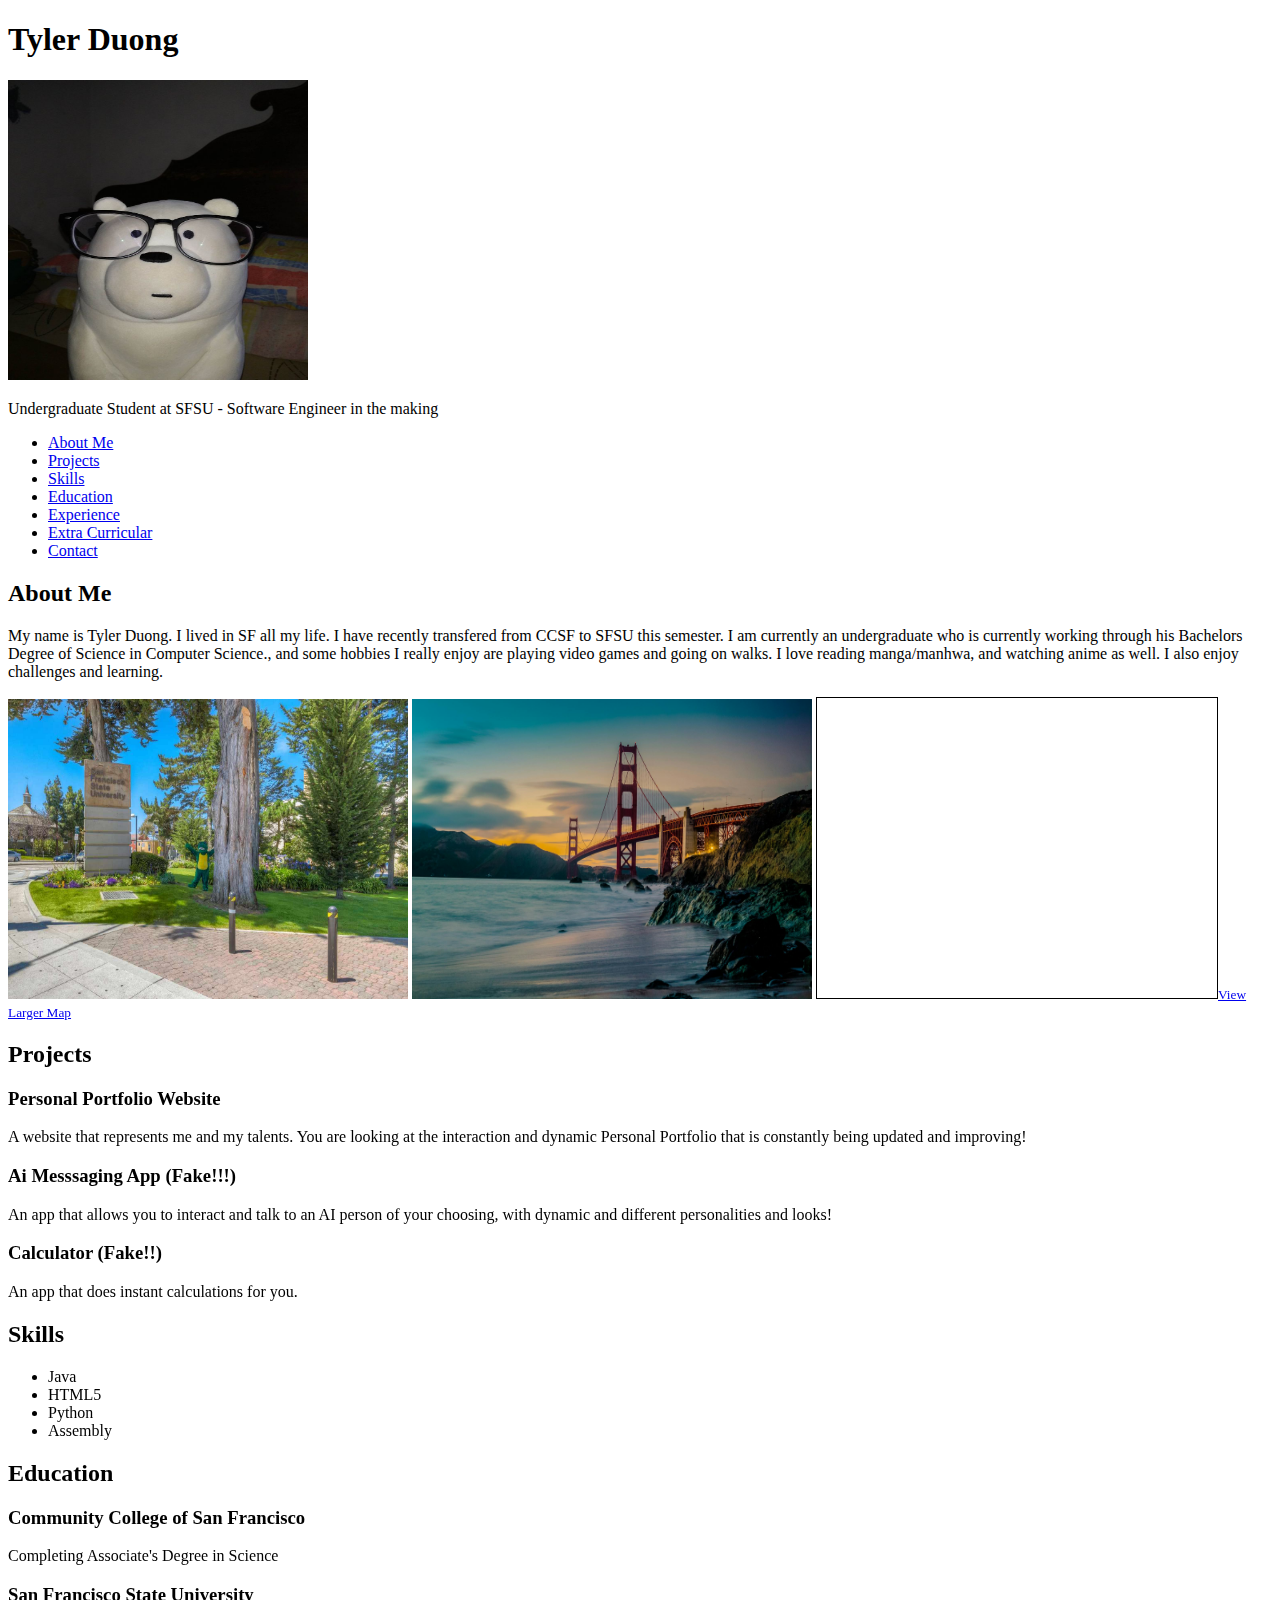
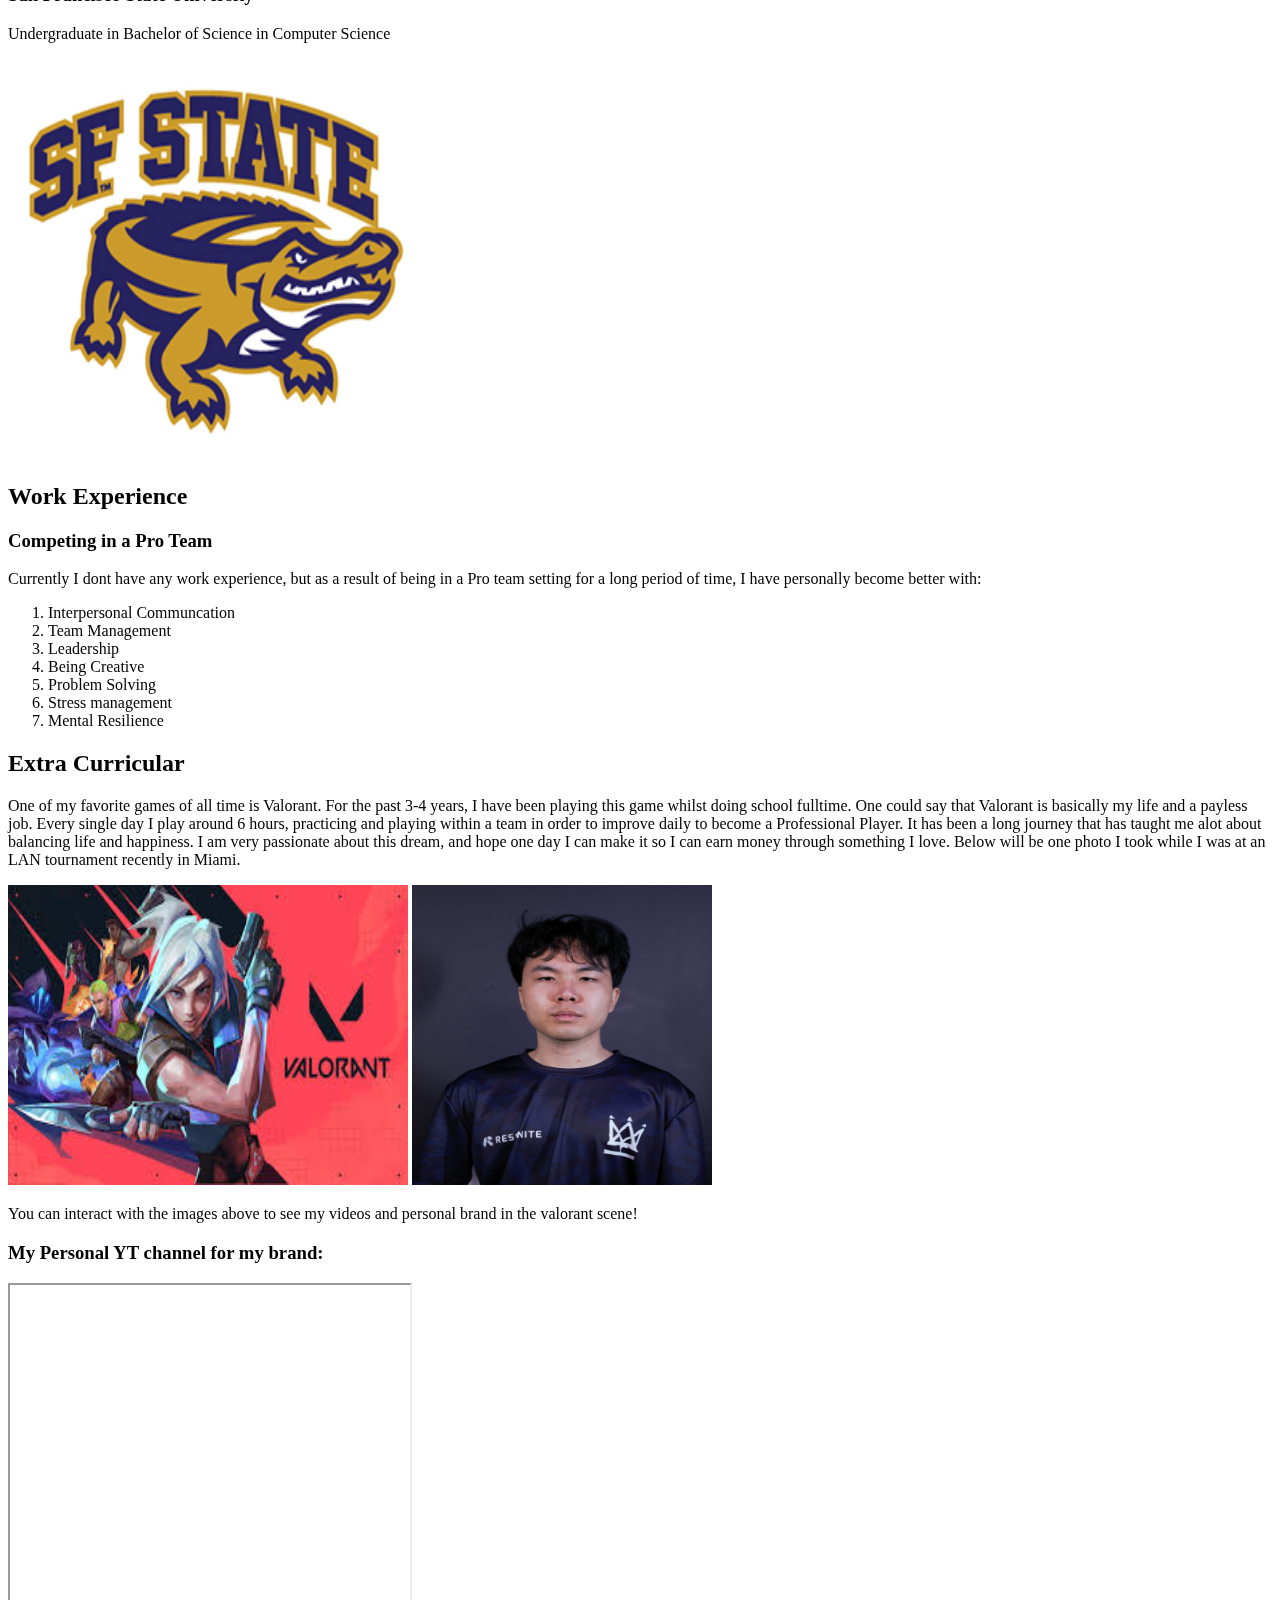
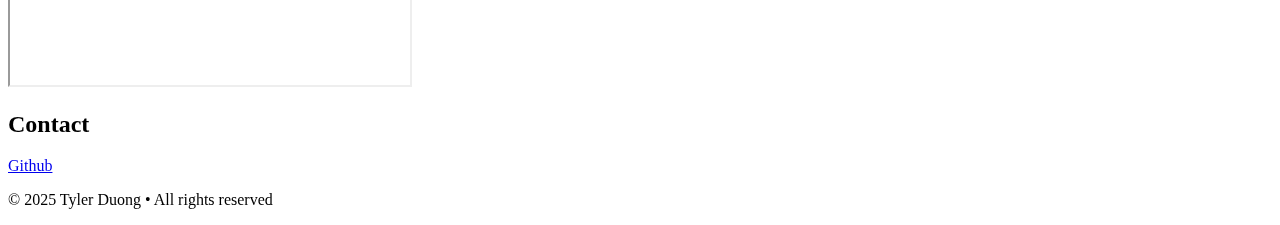
<file: assignments/assignment-2/index.html>
<!DOCTYPE html>
<html lang="en">

<head>
    <meta charset="UTF-8">
    <meta name="viewport" content="width=device-width, intial-scale=1.0">
    <title> Tyler Duong - Personal Portfolio </title>
    <link rel="icon" href="images/1a91414ea532bf2b6c4aaa91096969ce.jpg">
</head>

<body>
    <header>
        <h1>Tyler Duong</h1>
        <img src="images/d2191c1bcf8c50f2ba43e70380998c82.jpg" alt="Personal Avatar Photo"
            style="width: 300px; height: 300px;">
        <p>Undergraduate Student at SFSU - Software Engineer in the making </p>
    </header>

    <nav>
        <!-- Links to Sections of Page -->
        <ul>
            <li><a href="#About"> About Me </a></li>
            <li><a href="#Projects"> Projects </a></li>
            <li><a href="#Skills"> Skills </a></li>
            <li><a href="#Education"> Education</a></li>
            <li><a href="#Experience"> Experience</a></li>
            <li><a href="#Valorant">Extra Curricular</a></li>
            <li><a href="#Contact">Contact</a></li>
        </ul>
    </nav>

    <main>
        <section id="About">
            <h2>About Me</h2>
            <p> My name is Tyler Duong. I lived in SF all my life. I have recently transfered from CCSF to SFSU this
                semester. I am currently an undergraduate who is currently working through his Bachelors Degree of
                Science in Computer Science., and some hobbies I really enjoy are playing video games and going on
                walks. I love reading manga/manhwa, and watching anime as well. I also enjoy challenges and learning.
            </p>
            <img src="images/1280_profile.jpg" alt="Front of San Francisco State University"
                style="width: 400px;  height: 300px">
            <img src="images/pexels-zoedoingthings-1006965.jpg" alt="Golden Gate Bridge in San Francisco"
                style="width: 400px; height: 300px">
            <iframe width="400" height="300"
                src="https://www.openstreetmap.org/export/embed.html?bbox=-122.49526262283327%2C37.717164533107656%2C-122.466938495636%2C37.73169275242101&amp;layer=mapnik"
                style="border: 1px solid black"></iframe><small><a
                    href="https://www.openstreetmap.org/?#map=16/37.72443/-122.48110">View Larger Map</a></small>
        </section>
        <section id="Projects">
            <h2> Projects </h2>
            <h3> Personal Portfolio Website</h3>
            <p> A website that represents me and my talents. You are looking at the interaction and dynamic Personal
                Portfolio that is constantly being updated and improving!</p>
            <h3> Ai Messsaging App (Fake!!!) </h3>
            <p> An app that allows you to interact and talk to an AI person of your choosing, with dynamic and
                different
                personalities and looks!</p>
            <h3> Calculator (Fake!!) </h3>
            <p> An app that does instant calculations for you.</p>

        </section>
        <section id="Skills">
            <h2> Skills </h2>
            <ul>
                <li> Java </li>
                <li> HTML5 </li>
                <li> Python </li>
                <li> Assembly </li>
            </ul>
        </section>
        <section id="Education">
            <h2> Education </h2>
            <h3> Community College of San Francisco </h3>
            <p> Completing Associate's Degree in Science </p>
            <h3> San Francisco State University</h3>
            <P> Undergraduate in Bachelor of Science in Computer Science</P>
            <img src="images/gator_web.png" alt="San Francisco State University Logo"
                style="width: 400px; height: 400px;">
        </section>
        <section id="Experience">
            <h2> Work Experience </h2>
            <h3> Competing in a Pro Team</h3>
            <p> Currently I dont have any work experience, but as a result of being in a Pro team setting for a long
                period of time, I have personally become better with: </p>
            <ol>
                <li>Interpersonal Communcation</li>
                <li>Team Management </li>
                <li>Leadership </li>
                <li>Being Creative</li>
                <li>Problem Solving</li>
                <li>Stress management</li>
                <li>Mental Resilience</li>
            </ol>
        </section>
        <section id="Valorant">
            <h2>Extra Curricular</h2>
            <p> One of my favorite games of all time is Valorant. For the past 3-4 years, I have been playing this game
                whilst doing school fulltime. One could say that Valorant is basically my life and a payless job. Every
                single day I play
                around 6 hours, practicing and playing within a team in order to improve daily to become a Professional
                Player. It has been a long journey that has taught me alot about balancing life and happiness. I am very
                passionate about this dream, and hope one day I can make it so I can earn money through something I
                love. Below will be one photo I took while I was at an LAN tournament recently in Miami.</p>
            <a href="https://www.youtube.com/@zekeival" target="_blank"><img src="images/valorantlogo.jpg"
                    alt="Valorant logo" style="width: 400px; height: 300px"></a>

            <a href="https://linktr.ee/zekeival" target="_blank"><img src="images/Zekei_Headshot.png"
                    alt="Personal Headshot" style="width: 300px; height: 300px"></a>
            <p> You can interact with the images above to see my videos and personal brand in the valorant scene! </p>
            <h3> My Personal YT channel for my brand: </h3>
            <iframe width="400" height="400" src="https://www.youtube.com/@zekeival"></iframe>
        </section>
    </main>

    <footer id="Contact">
        <!--LINKS FOR PERSONALS-->
        <h2> Contact </h2>
        <a href="https://github.com/tduong64" target="_blank"> Github </a>
        <p>&copy; 2025 Tyler Duong &bull; All rights reserved</p>
    </footer>

</body>

</html>
</file>
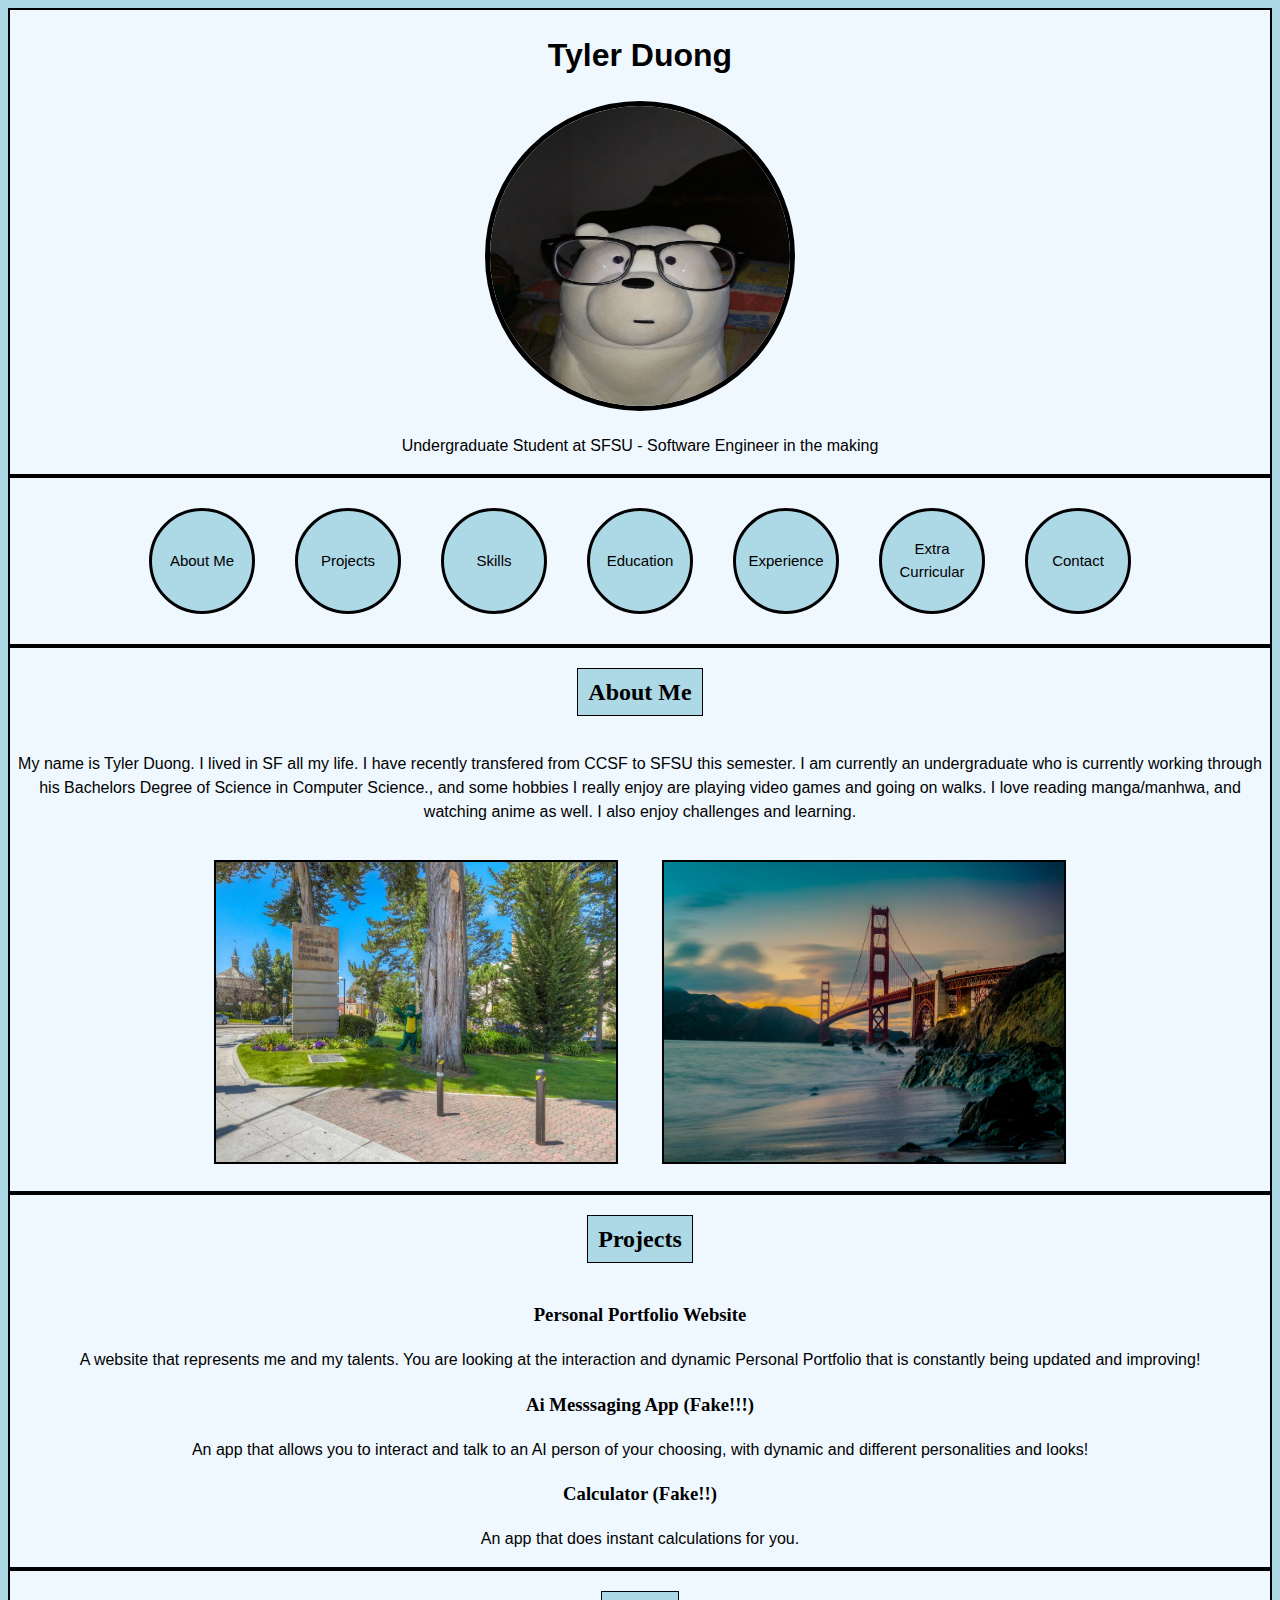
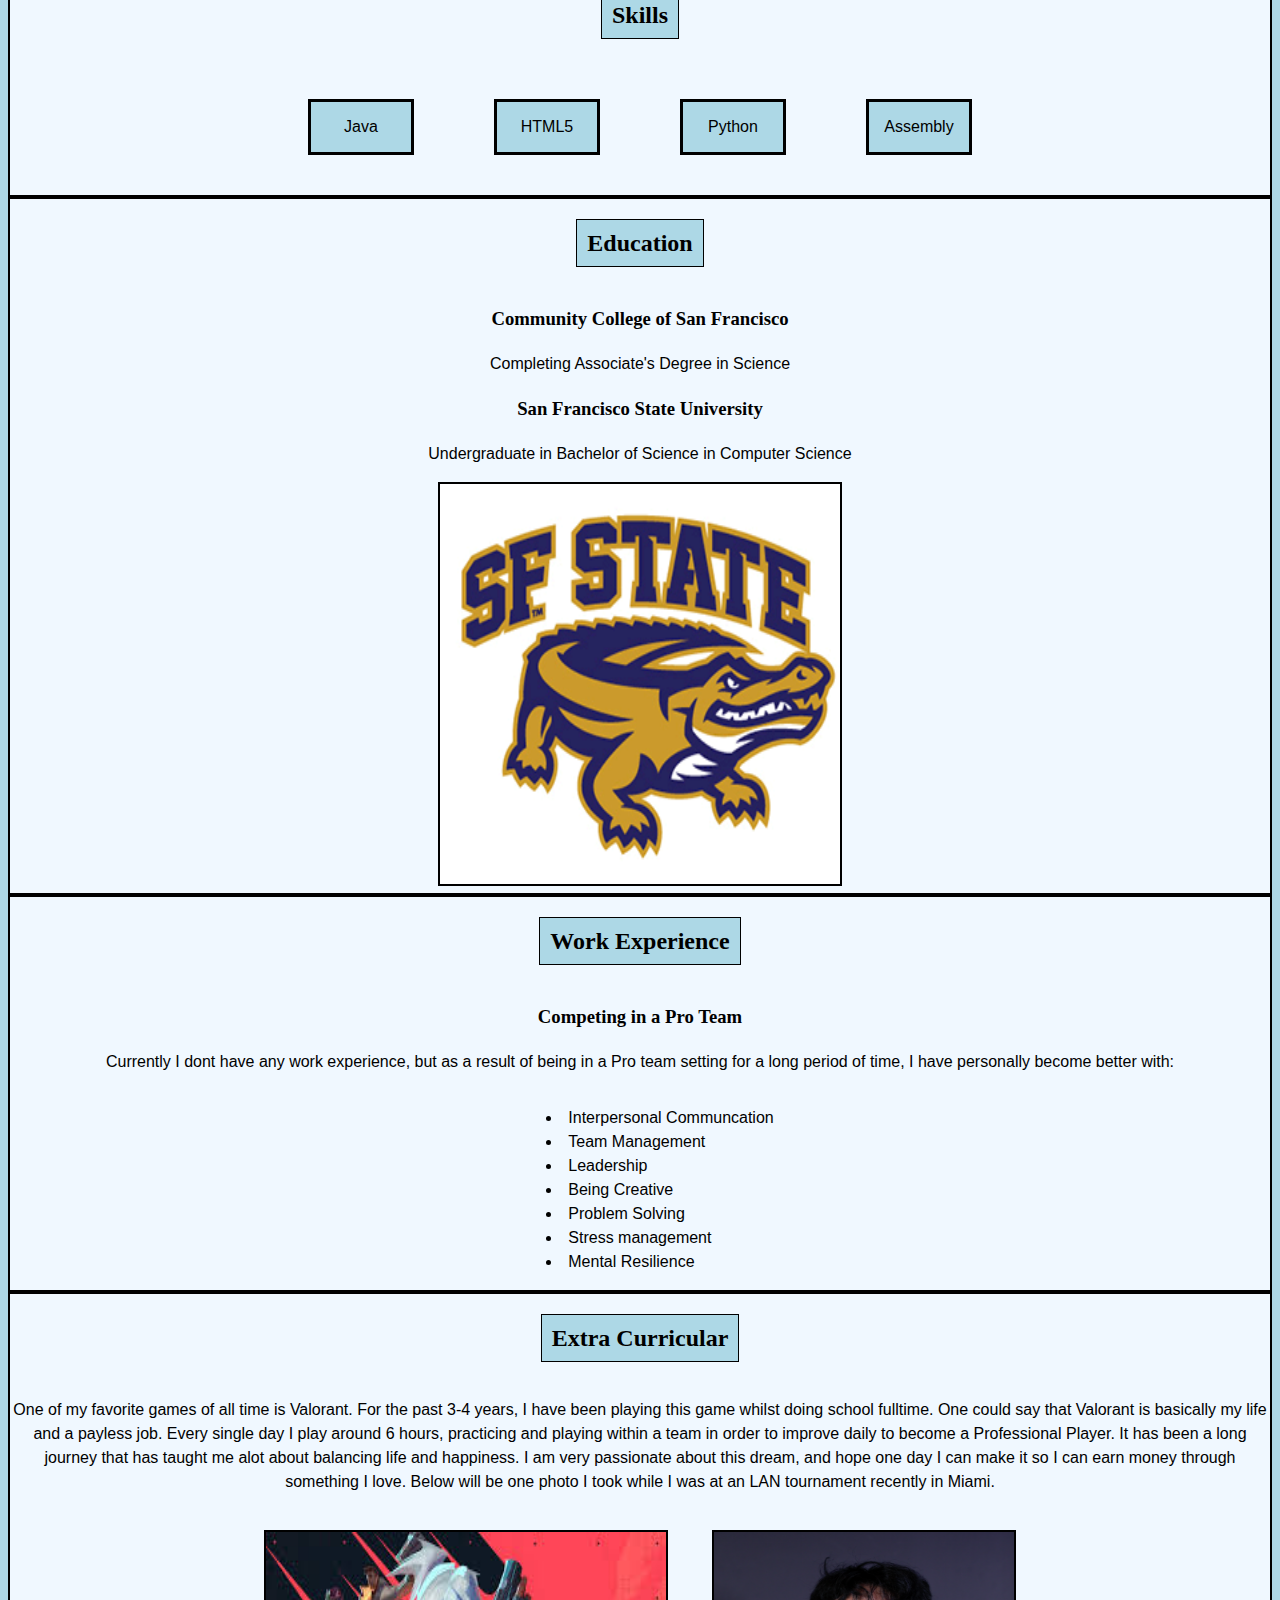
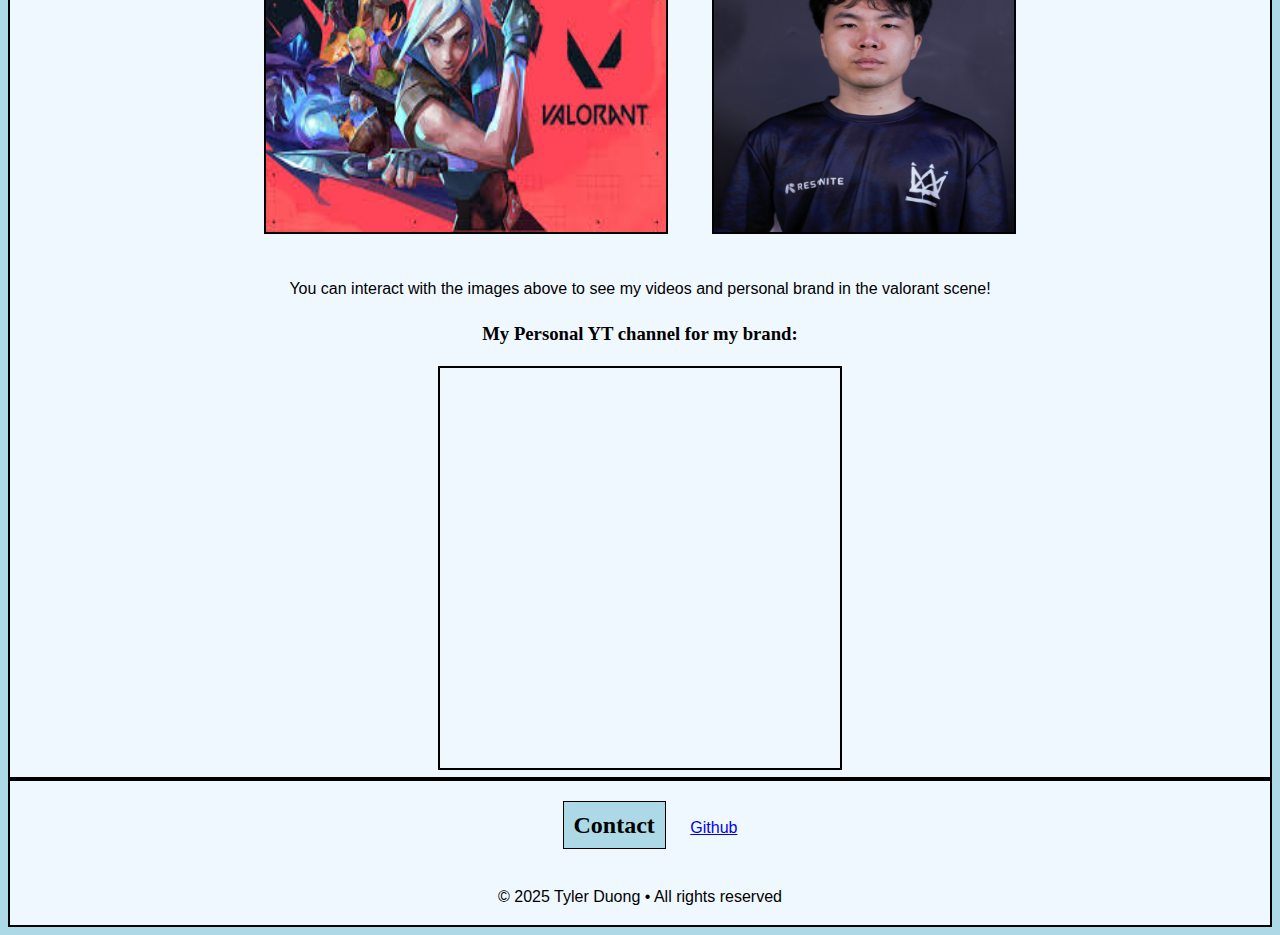
<file: assignments/assignment-3/index.html>
<!DOCTYPE html>
<html lang="en">

<head>
    <meta charset="UTF-8">
    <meta name="viewport" content="width=device-width, intial-scale=1.0">
    <title> Tyler Duong - Personal Portfolio </title>
    <link rel="icon" href="images/1a91414ea532bf2b6c4aaa91096969ce.jpg">
    <link rel="stylesheet" href="styles/styles.css">
</head>

<body>

    <header id="header">
        <h1>Tyler Duong</h1>
        <img id="profile" src="images/d2191c1bcf8c50f2ba43e70380998c82.jpg" alt="Personal Avatar Photo"
            style="width: 300px; height: 300px;">
        <p>Undergraduate Student at SFSU - Software Engineer in the making </p>
    </header>

    <nav id="nav-links">
        <!-- Links to Sections of Page -->
        <ul id="links">
            <li><a href="#About"> About Me </a></li>
            <li><a href="#Projects"> Projects </a></li>
            <li><a href="#Skills"> Skills </a></li>
            <li><a href="#Education"> Education</a></li>
            <li><a href="#Experience"> Experience</a></li>
            <li><a href="#Valorant">Extra Curricular</a></li>
            <li><a href="#Contact">Contact</a></li>
        </ul>
    </nav>

    <main>
        <section id="About" class="section-bg">
            <h2>About Me</h2>
            <p> My name is Tyler Duong. I lived in SF all my life. I have recently transfered from CCSF to SFSU this
                semester. I am currently an undergraduate who is currently working through his Bachelors Degree of
                Science in Computer Science., and some hobbies I really enjoy are playing video games and going on
                walks. I love reading manga/manhwa, and watching anime as well. I also enjoy challenges and learning.
            </p>
            <img class="land" src="images/1280_profile.jpg" alt="Front of San Francisco State University"
                style="width: 400px;  height: 300px">
            <img class="land" src="images/pexels-zoedoingthings-1006965.jpg" alt="Golden Gate Bridge in San Francisco"
                style="width: 400px; height: 300px">

        </section>
        <section id="Projects" class="section-bg">
            <h2> Projects </h2>
            <h3> Personal Portfolio Website</h3>
            <p> A website that represents me and my talents. You are looking at the interaction and dynamic Personal
                Portfolio that is constantly being updated and improving!</p>
            <h3> Ai Messsaging App (Fake!!!) </h3>
            <p> An app that allows you to interact and talk to an AI person of your choosing, with dynamic and
                different
                personalities and looks!</p>
            <h3> Calculator (Fake!!) </h3>
            <p> An app that does instant calculations for you.</p>

        </section>
        <section id="Skills" class="section-bg">
            <h2> Skills </h2>
            <ul id = "langs">
                <li> Java </li>
                <li> HTML5 </li>
                <li> Python </li>
                <li> Assembly </li>
            </ul>
        </section>
        <section id="Education" class="section-bg">
            <h2> Education </h2>
            <h3> Community College of San Francisco </h3>
            <p> Completing Associate's Degree in Science </p>
            <h3> San Francisco State University</h3>
            <P> Undergraduate in Bachelor of Science in Computer Science</P>
            <img id="schoolLogo" src="images/gator_web.png" alt="San Francisco State University Logo"
                style="width: 400px; height: 400px;">
        </section>
        <section id="Experience" class="section-bg">
            <h2> Work Experience </h2>
            <h3> Competing in a Pro Team</h3>
            <p> Currently I dont have any work experience, but as a result of being in a Pro team setting for a long
                period of time, I have personally become better with: </p>
            <ul id="NewSkills">
                <li>Interpersonal Communcation</li>
                <li>Team Management </li>
                <li>Leadership </li>
                <li>Being Creative</li>
                <li>Problem Solving</li>
                <li>Stress management</li>
                <li>Mental Resilience</li>
            </ul>
        </section>
        <section id="Valorant" class="section-bg">
            <h2>Extra Curricular</h2>
            <p> One of my favorite games of all time is Valorant. For the past 3-4 years, I have been playing this game
                whilst doing school fulltime. One could say that Valorant is basically my life and a payless job. Every
                single day I play
                around 6 hours, practicing and playing within a team in order to improve daily to become a Professional
                Player. It has been a long journey that has taught me alot about balancing life and happiness. I am very
                passionate about this dream, and hope one day I can make it so I can earn money through something I
                love. Below will be one photo I took while I was at an LAN tournament recently in Miami.</p>
            <a href="https://www.youtube.com/@zekeival" target="_blank"><img class="Brand" src="images/valorantlogo.jpg"
                    alt="Valorant logo" style="width: 400px; height: 300px"></a>

            <a href="https://linktr.ee/zekeival" target="_blank"><img class="Brand" src="images/Zekei_Headshot.png"
                    alt="Personal Headshot" style="width: 300px; height: 300px"></a>
            <p> You can interact with the images above to see my videos and personal brand in the valorant scene! </p>
            <h3> My Personal YT channel for my brand: </h3>
            <iframe width="400" height="400" src="https://www.youtube.com/@zekeival"></iframe>
        </section>
        
    </main>

    <footer id="Contact" class="section-bg">
        <!--LINKS FOR PERSONALS-->
        <h2> Contact </h2>
        <a href="https://github.com/tduong64" target="_blank"> Github </a>
        <p>&copy; 2025 Tyler Duong &bull; All rights reserved</p>
    </footer>
    
</body>

</html>
</file>
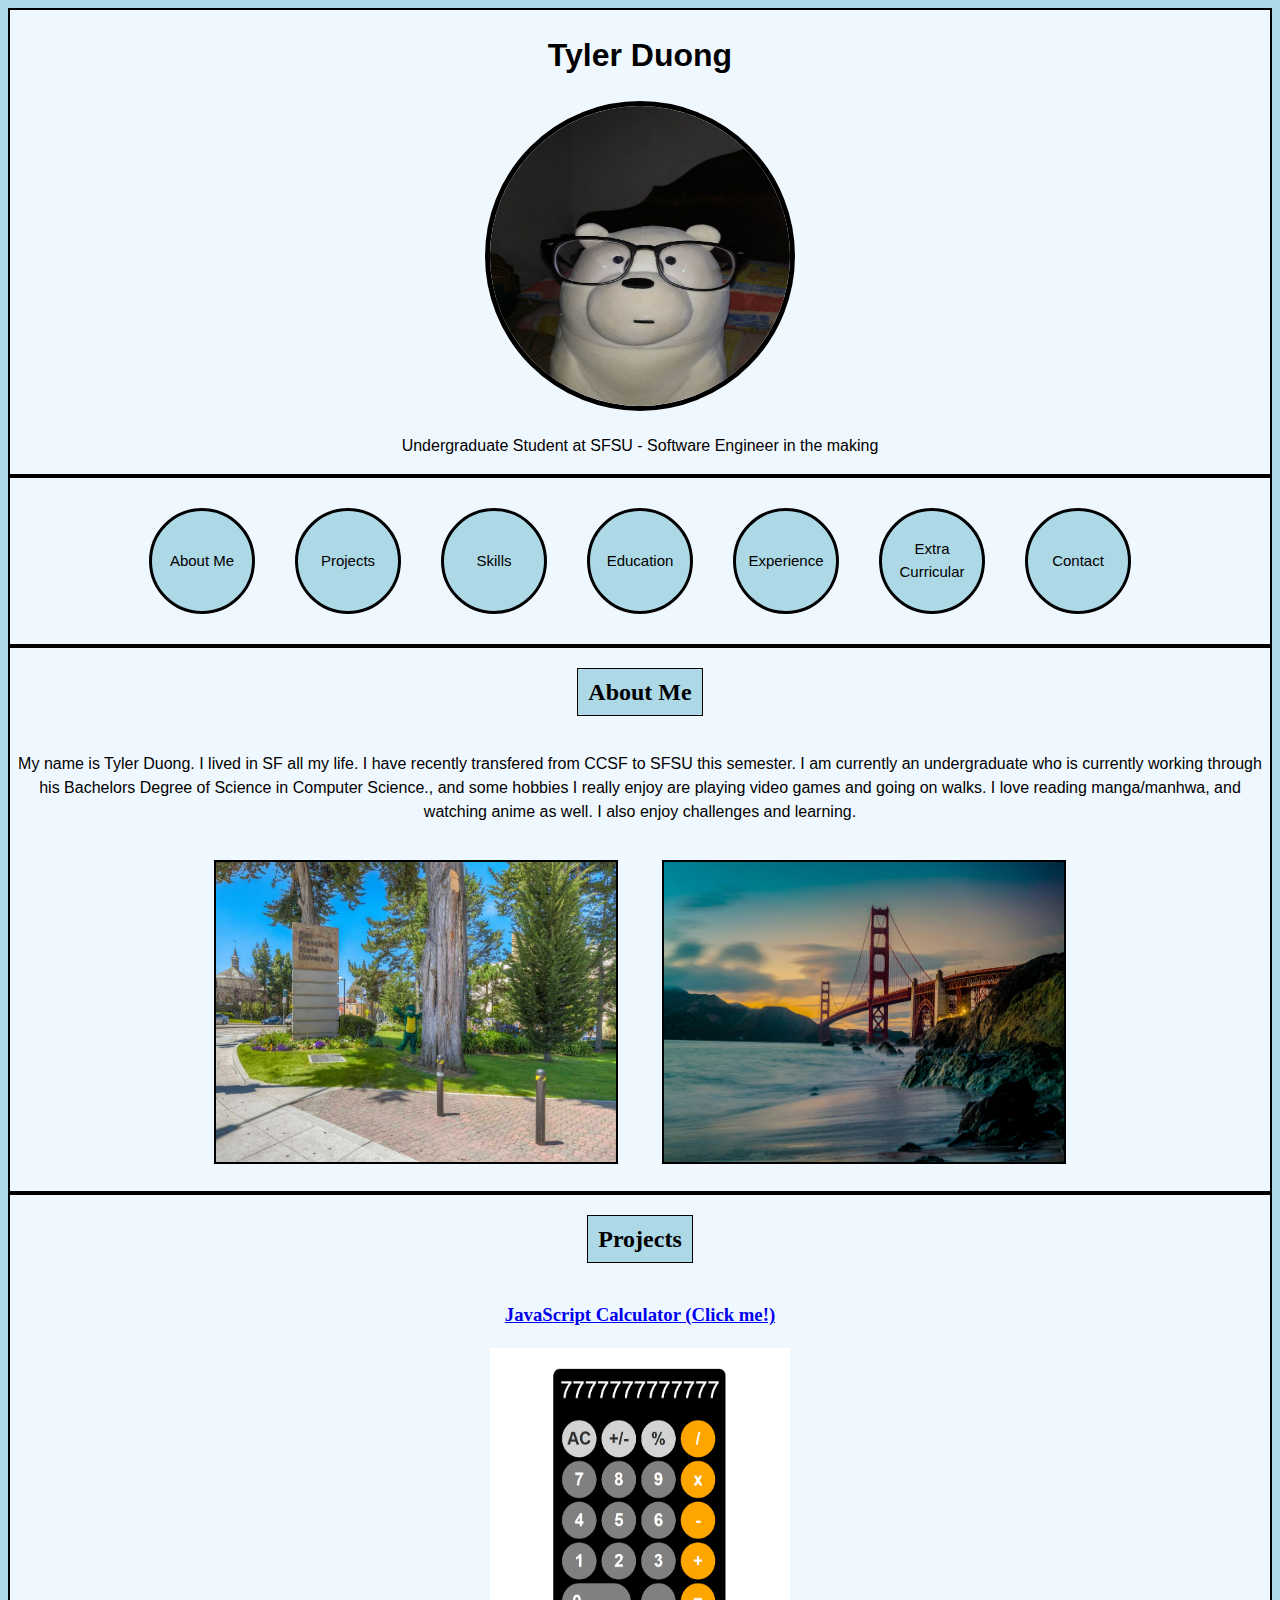
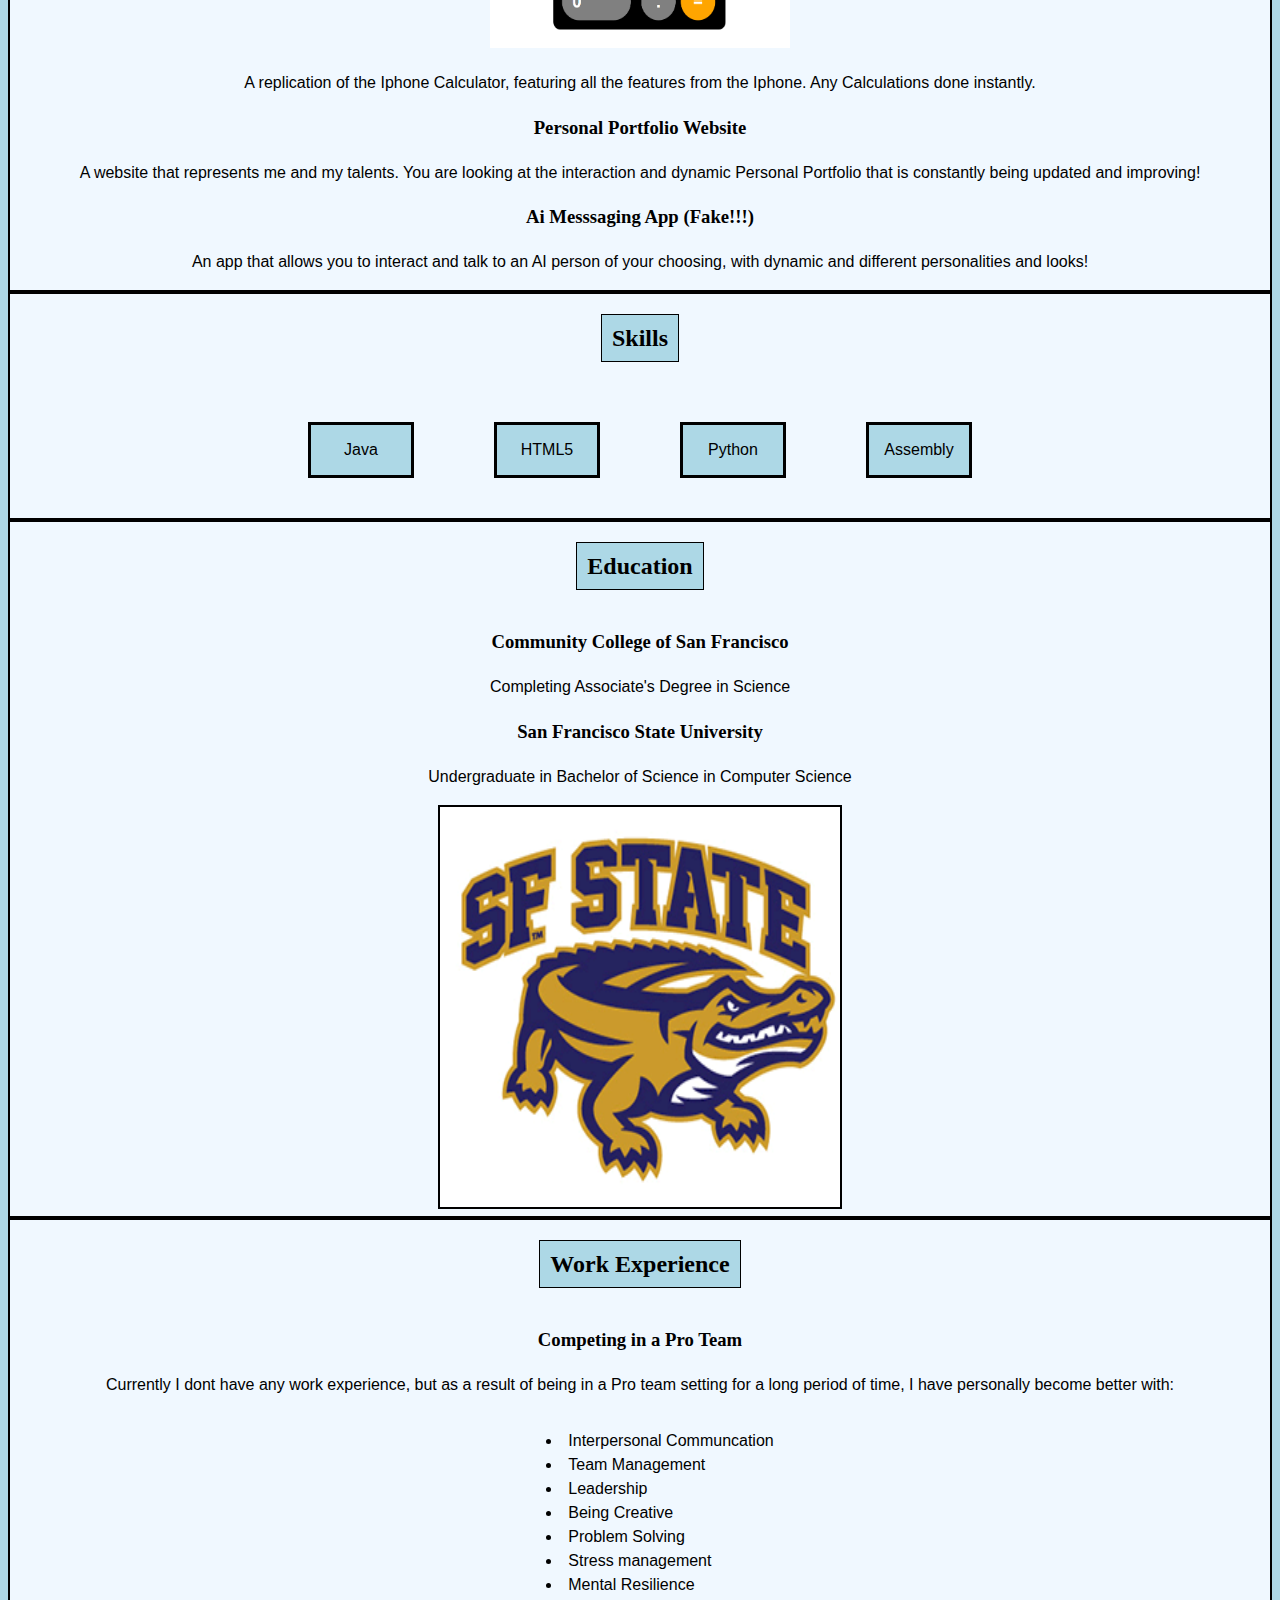
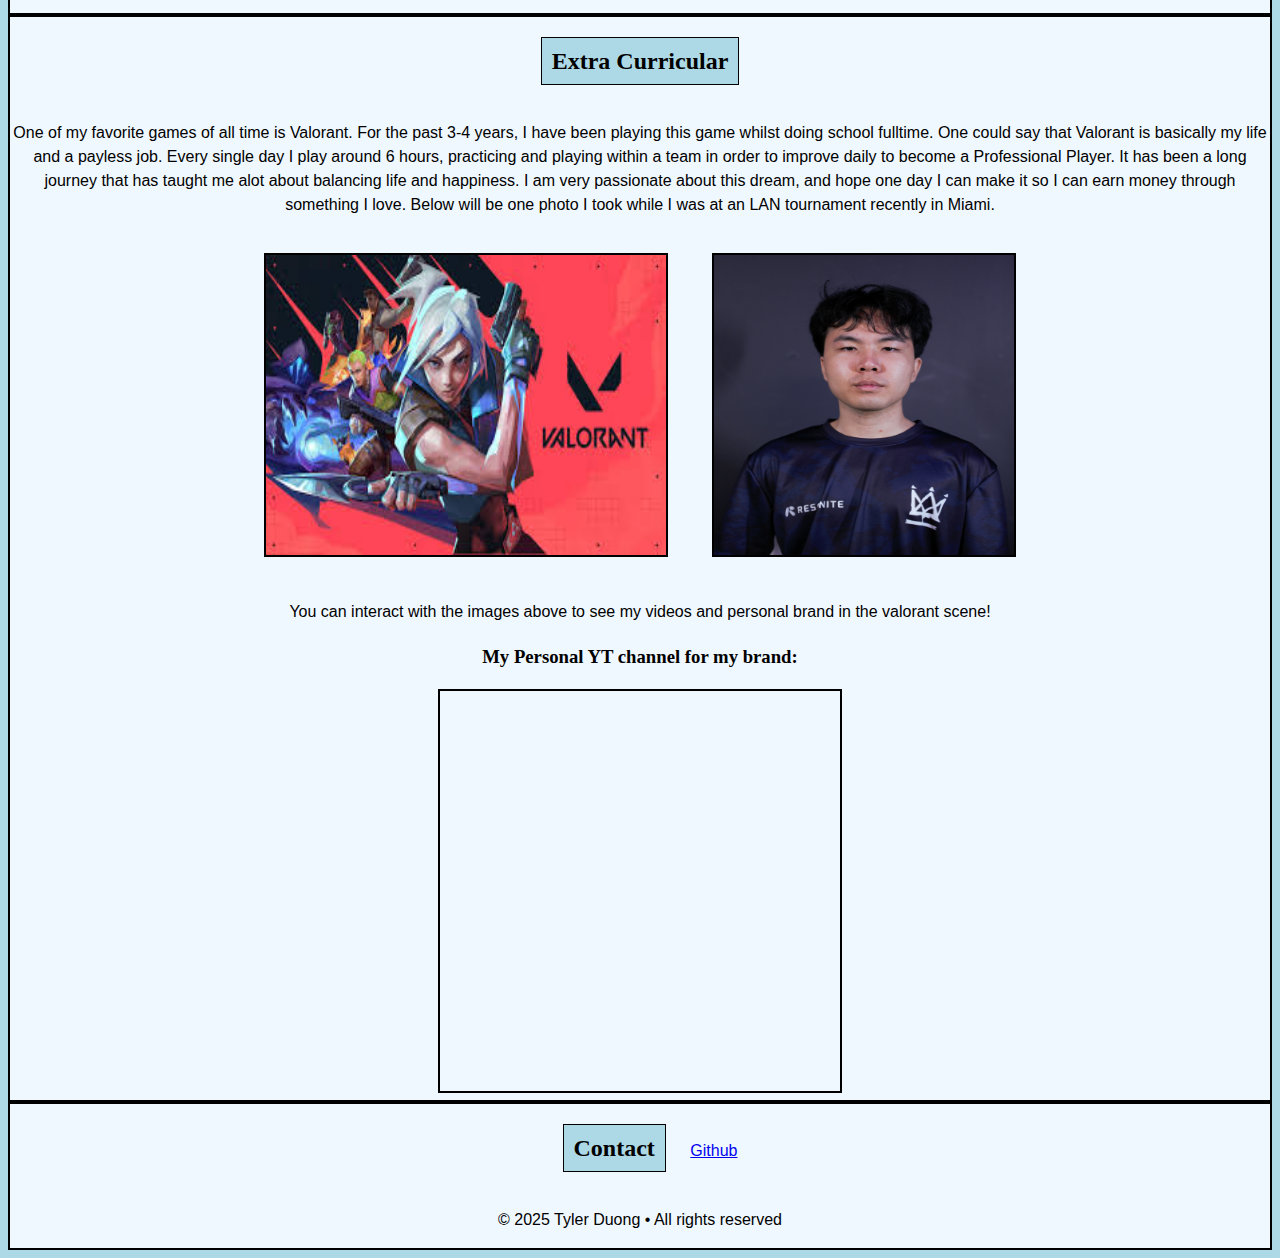
<file: assignments/assignment-4/index.html>
<!DOCTYPE html>
<html lang="en">

<head>
    <meta charset="UTF-8">
    <meta name="viewport" content="width=device-width, intial-scale=1.0">
    <title> Tyler Duong - Personal Portfolio </title>
    <link rel="icon" href="images/1a91414ea532bf2b6c4aaa91096969ce.jpg">
    <link rel="stylesheet" href="styles/styles.css">
</head>

<body>

    <header id="header">
        <h1>Tyler Duong</h1>
        <img id="profile" src="images/d2191c1bcf8c50f2ba43e70380998c82.jpg" alt="Personal Avatar Photo"
            style="width: 300px; height: 300px;">
        <p>Undergraduate Student at SFSU - Software Engineer in the making </p>
    </header>

    <nav id="nav-links">
        <!-- Links to Sections of Page -->
        <ul id="links">
            <li><a href="#About"> About Me </a></li>
            <li><a href="#Projects"> Projects </a></li>
            <li><a href="#Skills"> Skills </a></li>
            <li><a href="#Education"> Education</a></li>
            <li><a href="#Experience"> Experience</a></li>
            <li><a href="#Valorant">Extra Curricular</a></li>
            <li><a href="#Contact">Contact</a></li>
        </ul>
    </nav>

    <main>
        <section id="About" class="section-bg">
            <h2>About Me</h2>
            <p> My name is Tyler Duong. I lived in SF all my life. I have recently transfered from CCSF to SFSU this
                semester. I am currently an undergraduate who is currently working through his Bachelors Degree of
                Science in Computer Science., and some hobbies I really enjoy are playing video games and going on
                walks. I love reading manga/manhwa, and watching anime as well. I also enjoy challenges and learning.
            </p>
            <img class="land" src="images/1280_profile.jpg" alt="Front of San Francisco State University"
                style="width: 400px;  height: 300px">
            <img class="land" src="images/pexels-zoedoingthings-1006965.jpg" alt="Golden Gate Bridge in San Francisco"
                style="width: 400px; height: 300px">

        </section>
        <section id="Projects" class="section-bg">
            <h2> Projects </h2>
            <h3> <a href=https://tduong64.github.io/CSC317/assignments/assignment-4/calculator.html>JavaScript Calculator (Click me!)</a> </h3>
            <img class="preview" src="images/CD97FDAC-3D19-45D1-B73F-FC86AC26C6F2.png" alt="Calculator Preview"
                style="width: 300px; height: 300px">
            <p> A replication of the Iphone Calculator, featuring all the features from the Iphone. Any Calculations done instantly.</p>
            <h3> Personal Portfolio Website</h3>
            <p> A website that represents me and my talents. You are looking at the interaction and dynamic Personal
                Portfolio that is constantly being updated and improving!</p>
            <h3> Ai Messsaging App (Fake!!!) </h3>
            <p> An app that allows you to interact and talk to an AI person of your choosing, with dynamic and
                different
                personalities and looks!</p>


        </section>
        <section id="Skills" class="section-bg">
            <h2> Skills </h2>
            <ul id="langs">
                <li> Java </li>
                <li> HTML5 </li>
                <li> Python </li>
                <li> Assembly </li>
            </ul>
        </section>
        <section id="Education" class="section-bg">
            <h2> Education </h2>
            <h3> Community College of San Francisco </h3>
            <p> Completing Associate's Degree in Science </p>
            <h3> San Francisco State University</h3>
            <P> Undergraduate in Bachelor of Science in Computer Science</P>
            <img id="schoolLogo" src="images/gator_web.png" alt="San Francisco State University Logo"
                style="width: 400px; height: 400px;">
        </section>
        <section id="Experience" class="section-bg">
            <h2> Work Experience </h2>
            <h3> Competing in a Pro Team</h3>
            <p> Currently I dont have any work experience, but as a result of being in a Pro team setting for a long
                period of time, I have personally become better with: </p>
            <ul id="NewSkills">
                <li>Interpersonal Communcation</li>
                <li>Team Management </li>
                <li>Leadership </li>
                <li>Being Creative</li>
                <li>Problem Solving</li>
                <li>Stress management</li>
                <li>Mental Resilience</li>
            </ul>
        </section>
        <section id="Valorant" class="section-bg">
            <h2>Extra Curricular</h2>
            <p> One of my favorite games of all time is Valorant. For the past 3-4 years, I have been playing this game
                whilst doing school fulltime. One could say that Valorant is basically my life and a payless job. Every
                single day I play
                around 6 hours, practicing and playing within a team in order to improve daily to become a Professional
                Player. It has been a long journey that has taught me alot about balancing life and happiness. I am very
                passionate about this dream, and hope one day I can make it so I can earn money through something I
                love. Below will be one photo I took while I was at an LAN tournament recently in Miami.</p>
            <a href="https://www.youtube.com/@zekeival" target="_blank"><img class="Brand" src="images/valorantlogo.jpg"
                    alt="Valorant logo" style="width: 400px; height: 300px"></a>

            <a href="https://linktr.ee/zekeival" target="_blank"><img class="Brand" src="images/Zekei_Headshot.png"
                    alt="Personal Headshot" style="width: 300px; height: 300px"></a>
            <p> You can interact with the images above to see my videos and personal brand in the valorant scene! </p>
            <h3> My Personal YT channel for my brand: </h3>
            <iframe width="400" height="400" src="https://www.youtube.com/@zekeival"></iframe>
        </section>

    </main>

    <footer id="Contact" class="section-bg">
        <!--LINKS FOR PERSONALS-->
        <h2> Contact </h2>
        <a href="https://github.com/tduong64" target="_blank"> Github </a>
        <p>&copy; 2025 Tyler Duong &bull; All rights reserved</p>
    </footer>

</body>

</html>
</file>
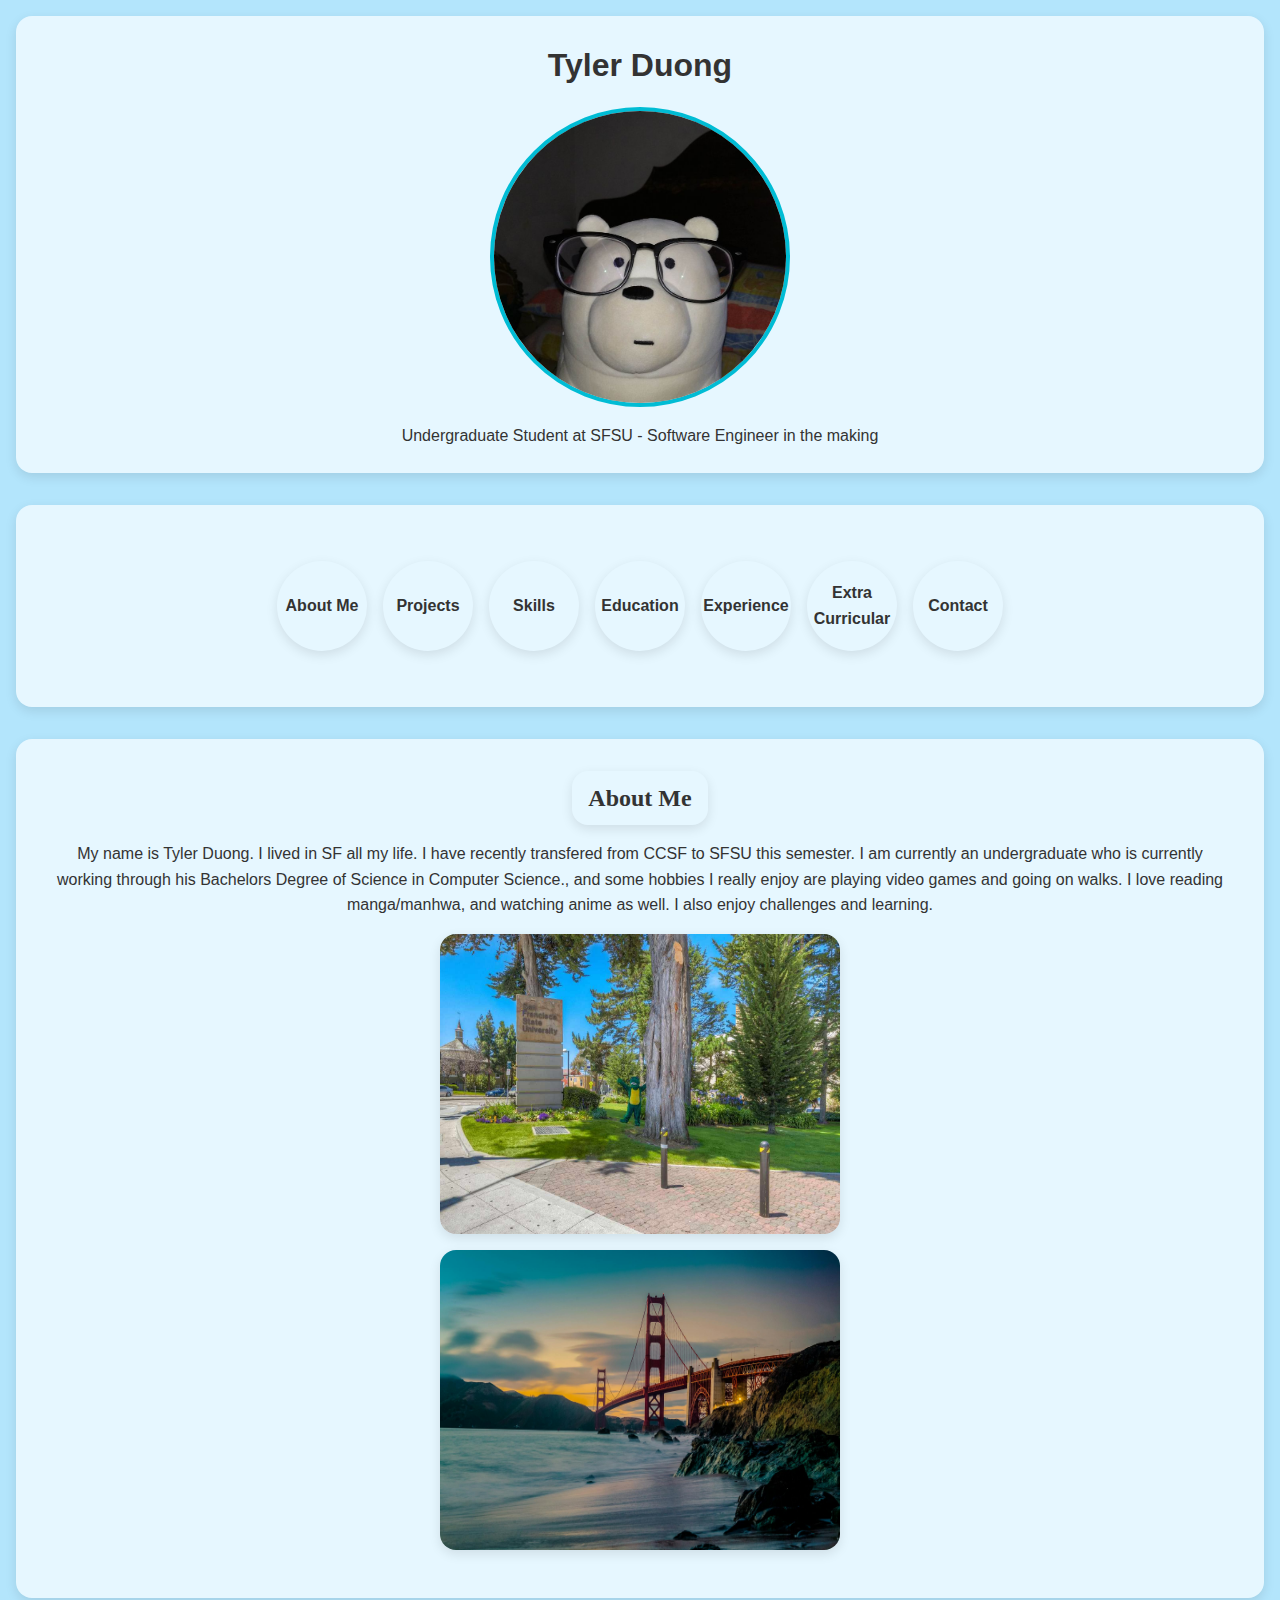
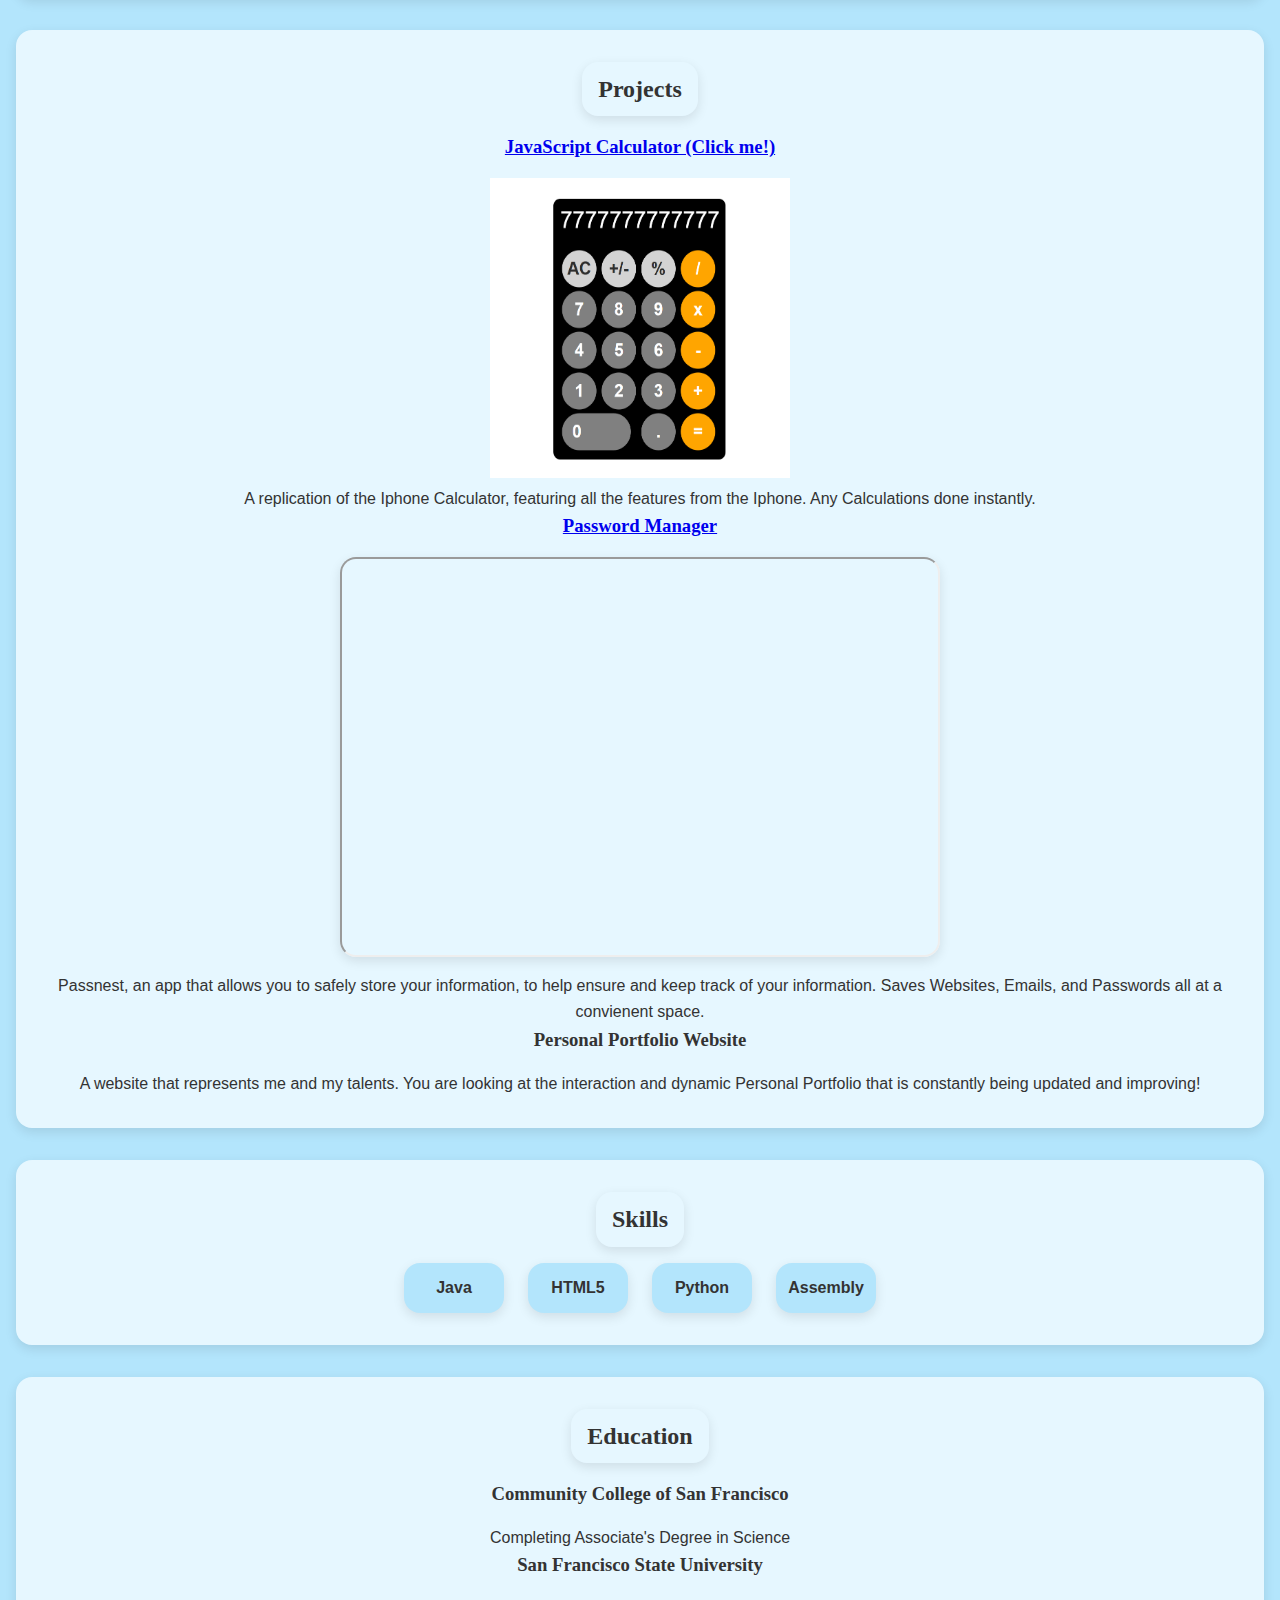
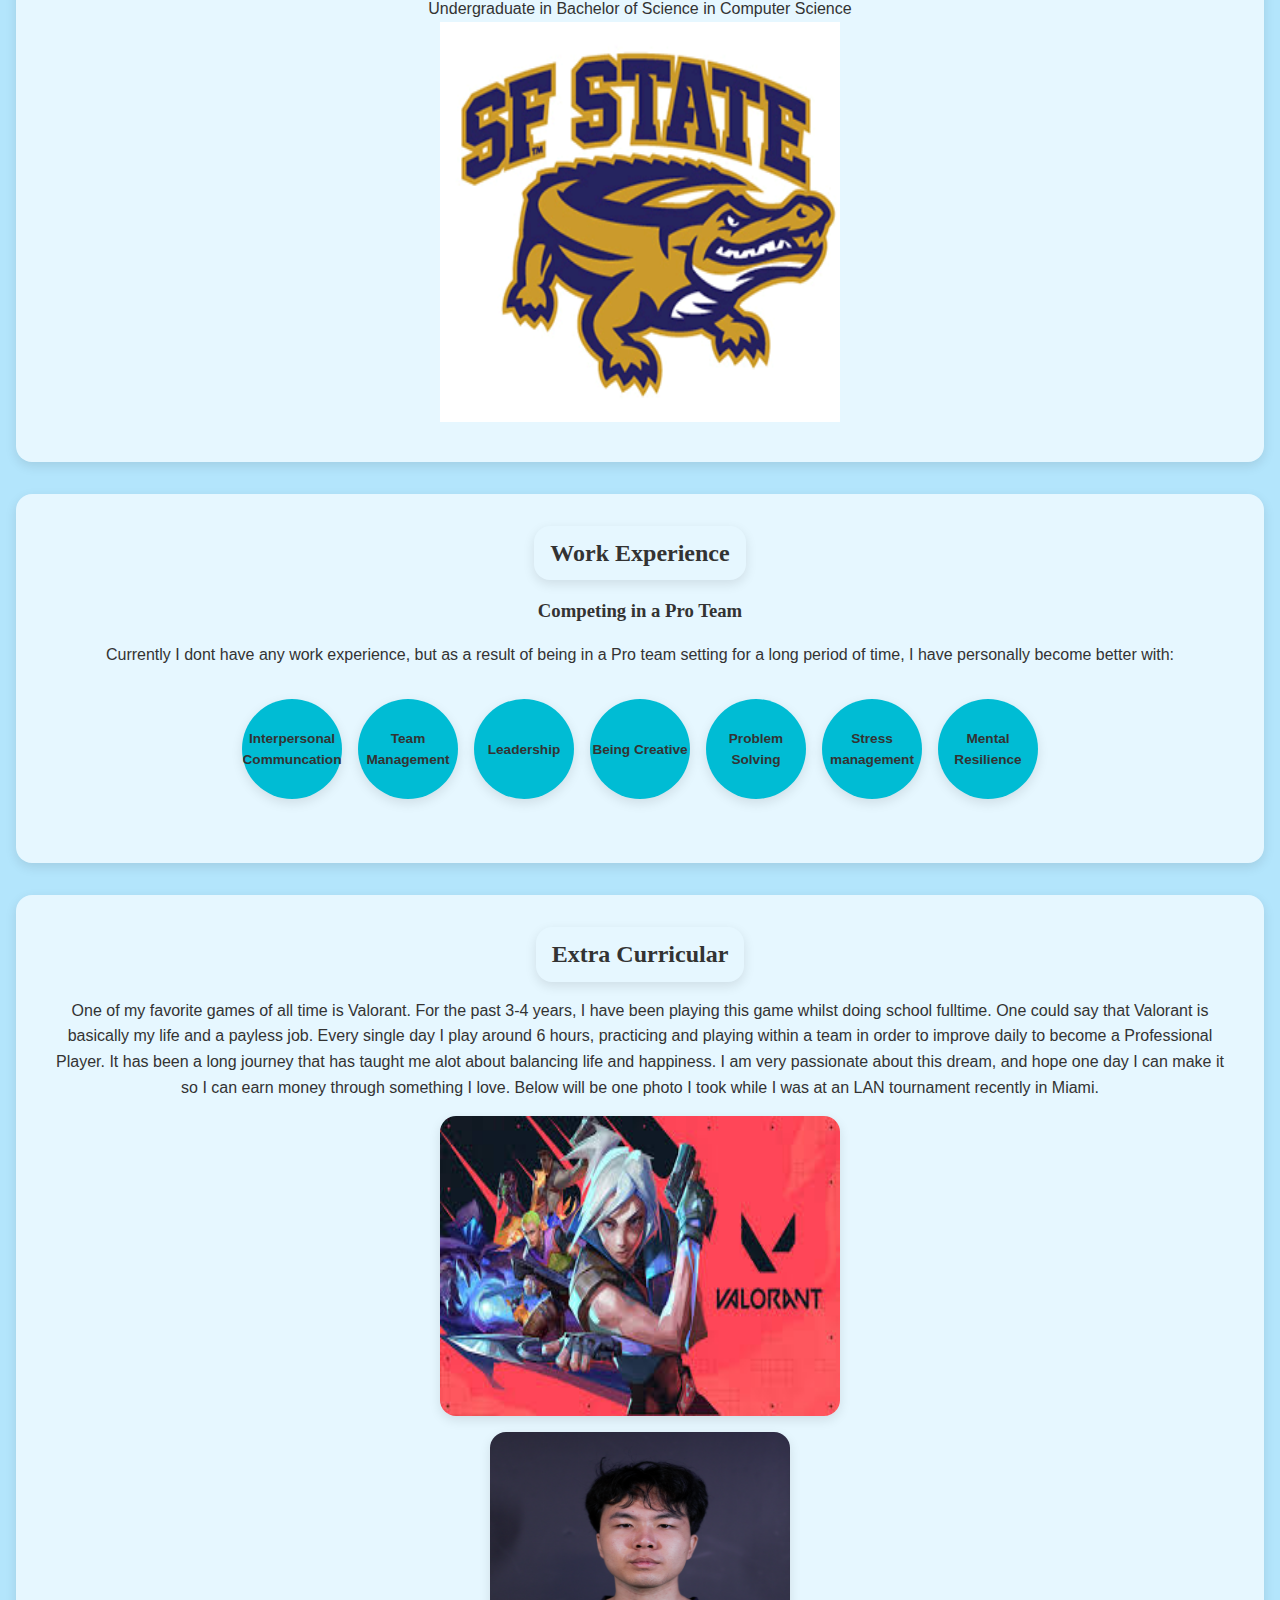
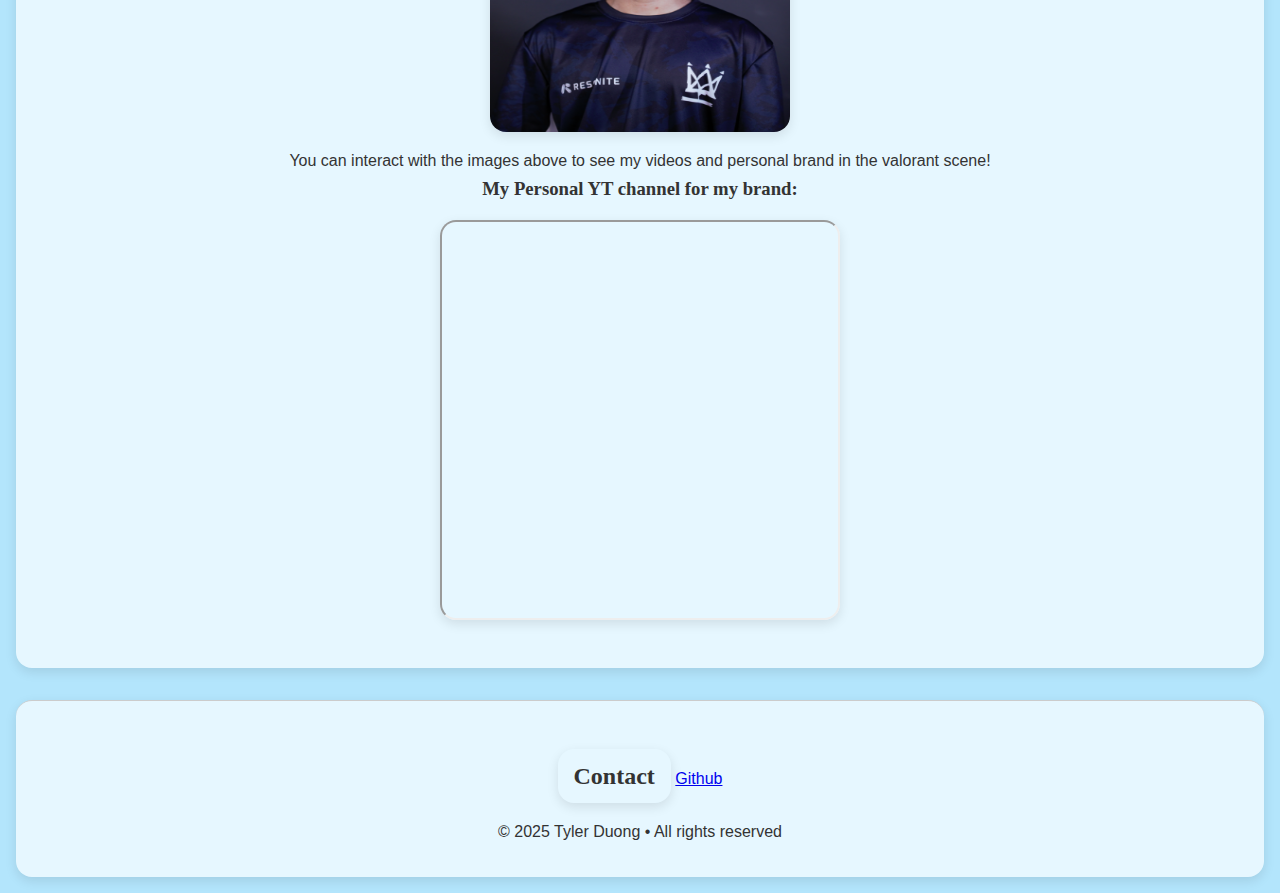
<file: assignments/final/index.html>
<!DOCTYPE html>
<html lang="en">

<head>
    <meta charset="UTF-8">
    <meta name="viewport" content="width=device-width, intial-scale=1.0">
    <title> Tyler Duong - Personal Portfolio </title>
    <link rel="icon" href="images/1a91414ea532bf2b6c4aaa91096969ce.jpg">
    <link rel="stylesheet" href="styles/styles.css">
</head>

<body>

    <header id="header">
        <h1>Tyler Duong</h1>
        <img id="profile" src="images/d2191c1bcf8c50f2ba43e70380998c82.jpg" alt="Personal Avatar Photo"
            style="width: 300px; height: 300px;">
        <p>Undergraduate Student at SFSU - Software Engineer in the making </p>
    </header>

    <nav id="nav-links">
        <!-- Links to Sections of Page -->
        <ul id="links">
            <li><a href="#About"> About Me </a></li>
            <li><a href="#Projects"> Projects </a></li>
            <li><a href="#Skills"> Skills </a></li>
            <li><a href="#Education"> Education</a></li>
            <li><a href="#Experience"> Experience</a></li>
            <li><a href="#Valorant">Extra Curricular</a></li>
            <li><a href="#Contact">Contact</a></li>
        </ul>
    </nav>

    <main>
        <section id="About" class="section-bg">
            <h2>About Me</h2>
            <p> My name is Tyler Duong. I lived in SF all my life. I have recently transfered from CCSF to SFSU this
                semester. I am currently an undergraduate who is currently working through his Bachelors Degree of
                Science in Computer Science., and some hobbies I really enjoy are playing video games and going on
                walks. I love reading manga/manhwa, and watching anime as well. I also enjoy challenges and learning.
            </p>
            <img class="land" src="images/1280_profile.jpg" alt="Front of San Francisco State University"
                style="width: 400px;  height: 300px">
            <img class="land" src="images/pexels-zoedoingthings-1006965.jpg" alt="Golden Gate Bridge in San Francisco"
                style="width: 400px; height: 300px">

        </section>
        <section id="Projects" class="section-bg">
            <h2> Projects </h2>
            <h3> <a href=https://tduong64.github.io/CSC317/assignments/assignment-4/calculator.html>JavaScript Calculator (Click me!)</a> </h3>
            <img class="preview" src="images/CD97FDAC-3D19-45D1-B73F-FC86AC26C6F2.png" alt="Calculator Preview"
                style="width: 300px; height: 300px">
            <p> A replication of the Iphone Calculator, featuring all the features from the Iphone. Any Calculations done instantly.</p>
            <h3> <a href=https://csc317-group-i.onrender.com> Password Manager </a></h3>
            <iframe width="600" height="400" src="https://csc317-group-i.onrender.com"></iframe>
            <p> Passnest, an app that allows you to safely store your information, to help ensure and keep track of your information. Saves Websites, Emails, and Passwords all at a convienent space.</p>

            <h3> Personal Portfolio Website</h3>
            <p> A website that represents me and my talents. You are looking at the interaction and dynamic Personal
                Portfolio that is constantly being updated and improving!</p>
            

        </section>
        <section id="Skills" class="section-bg">
            <h2> Skills </h2>
            <ul id="langs">
                <li> Java </li>
                <li> HTML5 </li>
                <li> Python </li>
                <li> Assembly </li>
            </ul>
        </section>
        <section id="Education" class="section-bg">
            <h2> Education </h2>
            <h3> Community College of San Francisco </h3>
            <p> Completing Associate's Degree in Science </p>
            <h3> San Francisco State University</h3>
            <P> Undergraduate in Bachelor of Science in Computer Science</P>
            <img id="schoolLogo" src="images/gator_web.png" alt="San Francisco State University Logo"
                style="width: 400px; height: 400px;">
        </section>
        <section id="Experience" class="section-bg">
            <h2> Work Experience </h2>
            <h3> Competing in a Pro Team</h3>
            <p> Currently I dont have any work experience, but as a result of being in a Pro team setting for a long
                period of time, I have personally become better with: </p>
            <ul id="NewSkills">
                <li>Interpersonal Communcation</li>
                <li>Team Management </li>
                <li>Leadership </li>
                <li>Being Creative</li>
                <li>Problem Solving</li>
                <li>Stress management</li>
                <li>Mental Resilience</li>
            </ul>
        </section>
        <section id="Valorant" class="section-bg">
            <h2>Extra Curricular</h2>
            <p> One of my favorite games of all time is Valorant. For the past 3-4 years, I have been playing this game
                whilst doing school fulltime. One could say that Valorant is basically my life and a payless job. Every
                single day I play
                around 6 hours, practicing and playing within a team in order to improve daily to become a Professional
                Player. It has been a long journey that has taught me alot about balancing life and happiness. I am very
                passionate about this dream, and hope one day I can make it so I can earn money through something I
                love. Below will be one photo I took while I was at an LAN tournament recently in Miami.</p>
            <a href="https://www.youtube.com/@zekeival" target="_blank"><img class="Brand" src="images/valorantlogo.jpg"
                    alt="Valorant logo" style="width: 400px; height: 300px"></a>

            <a href="https://linktr.ee/zekeival" target="_blank"><img class="Brand" src="images/Zekei_Headshot.png"
                    alt="Personal Headshot" style="width: 300px; height: 300px"></a>
            <p> You can interact with the images above to see my videos and personal brand in the valorant scene! </p>
            <h3> My Personal YT channel for my brand: </h3>
            <iframe width="400" height="400" src="https://www.youtube.com/@zekeival"></iframe>
        </section>

    </main>

    <footer id="Contact" class="section-bg">
        <!--LINKS FOR PERSONALS-->
        <h2> Contact </h2>
        <a href="https://github.com/tduong64" target="_blank"> Github </a>
        <p>&copy; 2025 Tyler Duong &bull; All rights reserved</p>
    </footer>

</body>

</html>
</file>
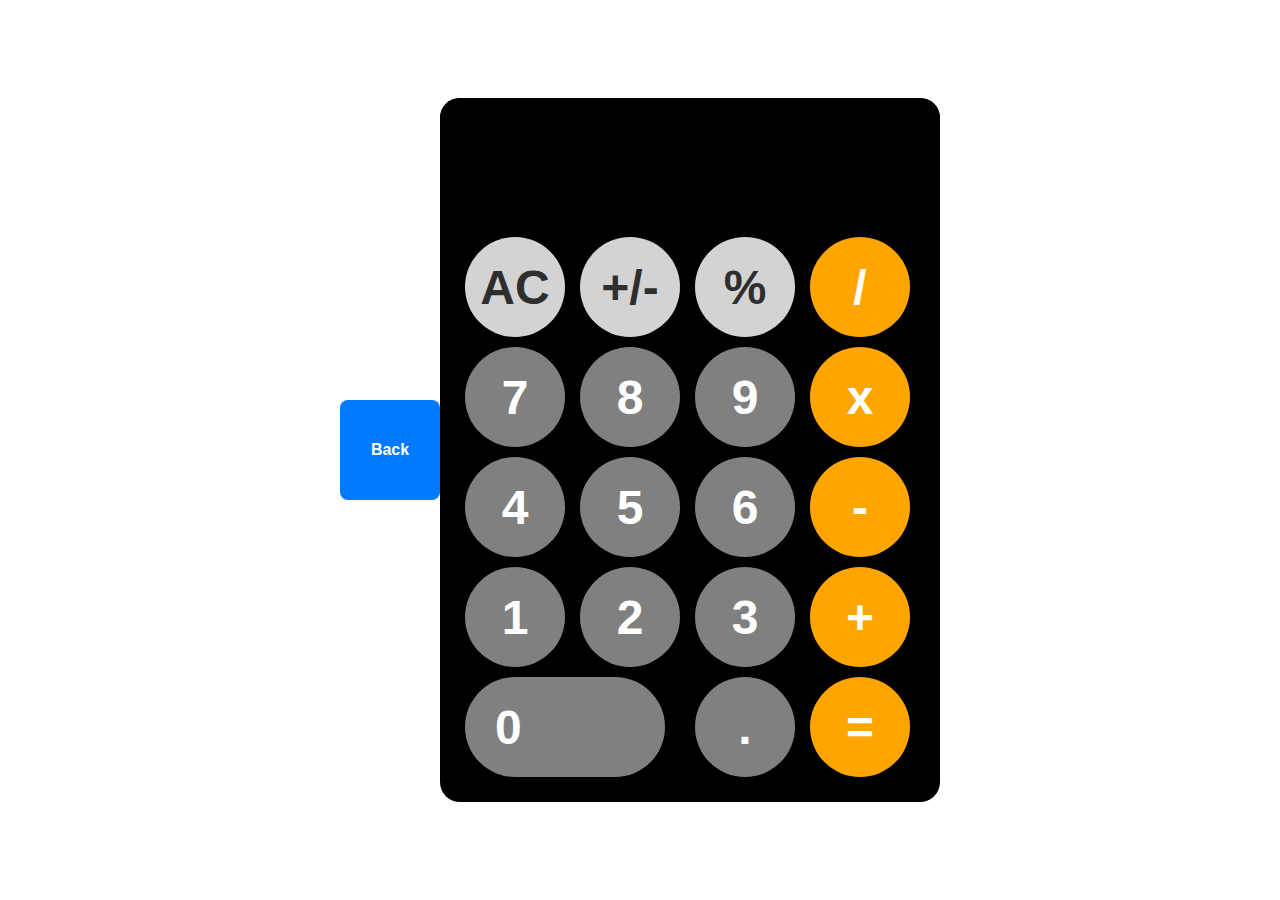
<file: assignments/assignment-4/calculator.html>
<!DOCTYPE html>
<html lang="en">

<head>
    <meta charset="UTF-8">
    <meta name="viewport" content="width=device-width, initial-scale=1.0">
    <title>Calculator
    </title>
    <link rel="stylesheet" href="styles/calculator.css">
</head>

<body>
    <div id="Portfolio">
            <button class="backButton" onclick="window.open('https://tduong64.github.io/CSC317/assignments/assignment-4/index.html')"">Back</button>
       </div>

    <div id="Calculator">
        <input id="display" readonly>
        <div id="buttons">
            <button class="graybtn" onclick="clearDisplay('AC')">AC</button>
            <button class="graybtn" id="plusMinus" onclick="toDisplay('+/-')">+/-</button>
            <button class="graybtn" onclick="percentage('%')">%</button>
            <button class="orangebtn" onclick="toDisplay('/')">/</button>
            <button onclick="toDisplay('7')">7</button>
            <button onclick="toDisplay('8')">8</button>
            <button onclick="toDisplay('9')">9</button>
            <button class="orangebtn" onclick="toDisplay('*')">x</button>
            <button onclick="toDisplay('4')">4</button>
            <button onclick="toDisplay('5')">5</button>
            <button onclick="toDisplay('6')">6</button>
            <button class="orangebtn" onclick="toDisplay('-')">-</button>
            <button onclick="toDisplay('1')">1</button>
            <button onclick="toDisplay('2')">2</button>
            <button onclick="toDisplay('3')">3</button>
            <button class="orangebtn" onclick="toDisplay('+')">+</button>
            <button class="zero" onclick="toDisplay('0')">0</button>
            <button onclick="toDisplay('.')">.</button>
            <button class="orangebtn" onclick="calculate('=')">=</button>
        </div>


    </div>
    <script src="scripts/calculator.js"></script>
</body>

</html>
</file>
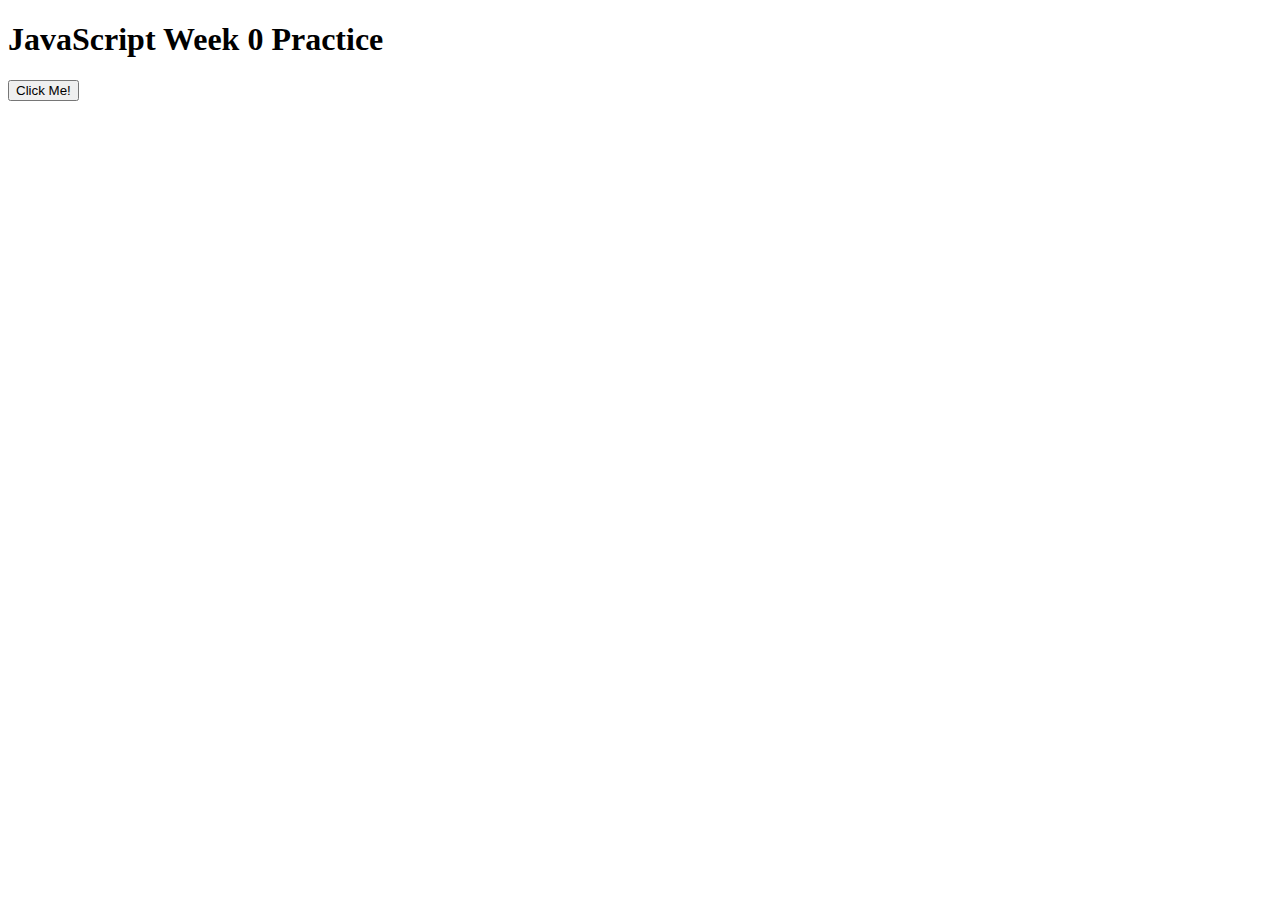
<file: assignments/assignment-4/example.html>
<!DOCTYPE html>
<html>
<head>
    <title>JavaScript Practice</title>
</head>
<body>
    <h1>JavaScript Week 0 Practice</h1>
    <button id="greetButton">Click Me!</button>
    <div id="output"></div>
    
    <script src="scripts/hello.js"></script>
    <script>
        document.getElementById("greetButton").addEventListener("click", function() {
            document.getElementById("output").textContent = createMessage("JavaScript");
        });
    </script>
</body>
</html>
</file>
<file: assignments/assignment-3/styles/styles.css>
:root {
  --primary-color: aliceblue;
  --secondary-color: #ADD8E6;
}


/*ideally I wanted a simplistic look, and wanted to center everything around cyan and light blue */


/* ===== RESPONSIVE DESIGN ===== From AI-1*/
/* Adjustments for tablets */
@media (max-width: 768px) {
  #header h1 {
      font-size: 2.8rem;
  }
  
  #profile {
      width: 250px;
      height: 250px;
  }
  
  .section-bg {
      padding: 1.5rem;
  }
  
  #About img#land {
      width: 100%;
      height: auto;
      max-width: 400px;
  }
  
  #Brand, iframe {
      width: 100%;
      height: auto;
      max-width: 350px;
  }
}

/* Adjustments for mobile devices */
@media (max-width: 480px) {
  #header h1 {
      font-size: 2.2rem;
  }
  
  #profile {
      width: 200px;
      height: 200px;
  }
  
  #links {
      flex-direction: column;
      align-items: center;
  }
  
  #links li {
      margin: 0.3rem 0;
  }
  
  section h2 {
      font-size: 1.8rem;
  }
  
  section h3 {
      font-size: 1.3rem;
  }
  
  #langs {
      justify-content: center;
  }
}

body {
  /* set how i wanted the sizing */
  font-family: Georgia, sans-serif;
  font-size: 16px;
  font-weight: 400;
  line-height: 1.5;
  background-color: var(--secondary-color);
  color: black;
}

h2 {
  /* wanted to go with a cartoony font */
  font-family: 'Comic Sans MS', cursive;
  display: inline-block;
  padding: 5px 10px;
  border: 1px solid black;
  background-color: var(--secondary-color);

}

h3 {
  font-family: 'Comic Sans MS', cursive;
}

header {
  background-color: var(--primary-color);
  text-align: center;
  border: 2px solid black;
}

#profile {
  border-radius: 50%;
  border: 5px solid black;
}

nav {
  background-color: var(--primary-color);
  padding: 10px;
  text-align: center;
  font-size: 15px;
  border: 2px solid black;
}



#links {
  list-style: none;
  padding: 0;
  margin: 0;
  display: flex;
  justify-content: center;
  flex-wrap: wrap;

}

#links li {
  /* created interactive buttons for each link */
  margin: 20px;
  border-radius: 50%;
  border: 3px solid black;
  width: 100px;
  height: 100px;
  align-content: center;
  background-color: var(--secondary-color);
  transition: all ease;
}

#links li:hover {
  /* hover effect for the interaction */
  background-color: beige;
  transform: scale(1.1);
}


li a {
  color: black;
  text-decoration: none;
  /* remove hyperlink text from words, still allows to be clicked*/
}



#About {
  background-color: var(--primary-color);
  text-align: center;
  border: 2px solid black;

}

.land {
  border: 2px solid black;
  margin: 20px;
  transition: all 0.3s ease;
}

.land:hover {
  transform: scale(1.05) rotate(5deg);

}


#Projects {
  background-color: var(--primary-color);
  text-align: center;
  border: 2px solid black;
}

#Skills {
  background-color: var(--primary-color);
  border: 2px solid black;
  text-align: center;
}

#langs {
  list-style: none;
  padding: 0;
  margin: 0;
  display: flex;
  justify-content: center;
  flex-wrap: wrap;

}

#langs li {
  /* Created something similar to nav links, without being able to click. */

  margin: 40px;
  border: 3px solid black;
  width: 100px;
  height: 50px;
  align-content: center;
  background-color: var(--secondary-color);
  list-style: none;
  transition: all 0.3s ease;

}

#langs li:hover {
  transform: scale(1.1) rotate(10deg);

}

.section-bg {
  background-color: var(--primary-color);
  border: 2px solid black;
}

#Education {
  text-align: center;
}

#schoolLogo {
  border: 2px solid black;
}

#Experience {
  text-align: center;
  margin: 0 auto;
  /* Center the container */
}

#NewSkills {
  list-style-position: inside;
  display: inline-block;
  text-align: left;
}

#NewSkills li {
  text-indent: -1em;
  padding-left: 1em;
}


#Valorant {
  text-align: center;
}

.Brand {
  border: 2px solid black;
  margin: 20px;
  transition: all 0.3s ease;
}

.Brand:hover {
  transform: scale(1.05) rotate(5deg);

}

iframe {
  border: 2px solid black;
}

footer {
  text-align: center;
}

footer h2 {
  align-content: center;
  margin: 20px;

}
</file>
<file: assignments/assignment-4/styles/styles.css>
:root {
  --primary-color: aliceblue;
  --secondary-color: #ADD8E6;
}


/*ideally I wanted a simplistic look, and wanted to center everything around cyan and light blue */


/* ===== RESPONSIVE DESIGN ===== From AI-1*/
/* Adjustments for tablets */
@media (max-width: 768px) {
  #header h1 {
      font-size: 2.8rem;
  }
  
  #profile {
      width: 250px;
      height: 250px;
  }
  
  .section-bg {
      padding: 1.5rem;
  }
  
  #About img#land {
      width: 100%;
      height: auto;
      max-width: 400px;
  }
  
  #Brand, iframe {
      width: 100%;
      height: auto;
      max-width: 350px;
  }
}

/* Adjustments for mobile devices */
@media (max-width: 480px) {
  #header h1 {
      font-size: 2.2rem;
  }
  
  #profile {
      width: 200px;
      height: 200px;
  }
  
  #links {
      flex-direction: column;
      align-items: center;
  }
  
  #links li {
      margin: 0.3rem 0;
  }
  
  section h2 {
      font-size: 1.8rem;
  }
  
  section h3 {
      font-size: 1.3rem;
  }
  
  #langs {
      justify-content: center;
  }
}

body {
  /* set how i wanted the sizing */
  font-family: Georgia, sans-serif;
  font-size: 16px;
  font-weight: 400;
  line-height: 1.5;
  background-color: var(--secondary-color);
  color: black;
}

h2 {
  /* wanted to go with a cartoony font */
  font-family: 'Comic Sans MS', cursive;
  display: inline-block;
  padding: 5px 10px;
  border: 1px solid black;
  background-color: var(--secondary-color);

}

h3 {
  font-family: 'Comic Sans MS', cursive;
}

header {
  background-color: var(--primary-color);
  text-align: center;
  border: 2px solid black;
}

#profile {
  border-radius: 50%;
  border: 5px solid black;
}

nav {
  background-color: var(--primary-color);
  padding: 10px;
  text-align: center;
  font-size: 15px;
  border: 2px solid black;
}



#links {
  list-style: none;
  padding: 0;
  margin: 0;
  display: flex;
  justify-content: center;
  flex-wrap: wrap;

}

#links li {
  /* created interactive buttons for each link */
  margin: 20px;
  border-radius: 50%;
  border: 3px solid black;
  width: 100px;
  height: 100px;
  align-content: center;
  background-color: var(--secondary-color);
  transition: all ease;
}

#links li:hover {
  /* hover effect for the interaction */
  background-color: beige;
  transform: scale(1.1);
}


li a {
  color: black;
  text-decoration: none;
  /* remove hyperlink text from words, still allows to be clicked*/
}



#About {
  background-color: var(--primary-color);
  text-align: center;
  border: 2px solid black;

}

.land {
  border: 2px solid black;
  margin: 20px;
  transition: all 0.3s ease;
}

.land:hover {
  transform: scale(1.05) rotate(5deg);

}


#Projects {
  background-color: var(--primary-color);
  text-align: center;
  border: 2px solid black;
}

#Skills {
  background-color: var(--primary-color);
  border: 2px solid black;
  text-align: center;
}

#langs {
  list-style: none;
  padding: 0;
  margin: 0;
  display: flex;
  justify-content: center;
  flex-wrap: wrap;

}

#langs li {
  /* Created something similar to nav links, without being able to click. */

  margin: 40px;
  border: 3px solid black;
  width: 100px;
  height: 50px;
  align-content: center;
  background-color: var(--secondary-color);
  list-style: none;
  transition: all 0.3s ease;

}

#langs li:hover {
  transform: scale(1.1) rotate(10deg);

}

.section-bg {
  background-color: var(--primary-color);
  border: 2px solid black;
}

#Education {
  text-align: center;
}

#schoolLogo {
  border: 2px solid black;
}

#Experience {
  text-align: center;
  margin: 0 auto;
  /* Center the container */
}

#NewSkills {
  list-style-position: inside;
  display: inline-block;
  text-align: left;
}

#NewSkills li {
  text-indent: -1em;
  padding-left: 1em;
}


#Valorant {
  text-align: center;
}

.Brand {
  border: 2px solid black;
  margin: 20px;
  transition: all 0.3s ease;
}

.Brand:hover {
  transform: scale(1.05) rotate(5deg);

}

iframe {
  border: 2px solid black;
}

footer {
  text-align: center;
}

footer h2 {
  align-content: center;
  margin: 20px;

}
</file>
<file: assignments/final/styles/styles.css>
/*  used the help of AI in order to help enhance my original look, into a more modern, sleek design, whilst keeping the cartoony, bluish look that I wanted
    used variables more extensively compared to last time
*/



:root {
    --primary-color: #e6f7ff;
    --secondary-color: #b3e5fc;
    --accent-color: #00bcd4;
    --hover-color: #0288d1;
    --text-color: #333;
    --radius: 1rem;
    --shadow: 0 4px 12px rgba(0, 0, 0, 0.1);
    --font-heading: 'Comic Sans MS', cursive;
    --font-body: 'Segoe UI', Tahoma, sans-serif;
  }
  
  * {
    box-sizing: border-box;
    margin: 0;
    padding: 0;
  }
  
  body {
    font-family: var(--font-body);
    font-size: 16px;
    line-height: 1.6;
    background-color: var(--secondary-color);
    color: var(--text-color);
    padding: 1rem;
  }
  
  /* Typography */
  h2, h3 {
    font-family: var(--font-heading);
    margin-bottom: 1rem;
  }
  
  h2 {
    display: inline-block;
    padding: 0.5rem 1rem;
    background-color: var(--primary-color);
    border-radius: var(--radius);
    box-shadow: var(--shadow);
  }
  
  /* Header + Nav */
  header, nav {
    background-color: var(--primary-color);
    text-align: center;
    padding: 1.5rem;
    margin-bottom: 2rem;
    border-radius: var(--radius);
    box-shadow: var(--shadow);
  }
  
  #profile {
    width: 180px;
    height: 180px;
    border-radius: 50%;
    border: 4px solid var(--accent-color);
    object-fit: cover;
    margin: 1rem auto;
    display: block;
  }
  
  /* Navigation Links */
  #links {
    list-style: none;
    display: flex;
    flex-wrap: wrap;
    justify-content: center;
    gap: 1rem;
    margin: 2rem 0;
  }
  
  #links li {
    width: 90px;
    height: 90px;
    border-radius: 50%;
    background-color: var(--primary-color);
    display: flex;
    align-items: center;
    justify-content: center;
    box-shadow: var(--shadow);
    transition: transform 0.3s ease, background-color 0.3s ease;
  }
  
  #links li:hover {
    background-color: var(--hover-color);
    color: white;
    transform: scale(1.1);
  }
  
  #links a {
    color: inherit;
    text-decoration: none;
    font-weight: bold;
  }
  
  /* Skills Section */
  #NewSkills {
    list-style: none;
    display: flex;
    flex-wrap: wrap;
    justify-content: center;
    gap: 1rem;
    padding: 2rem 0;
  }
  
  #NewSkills li {
    background-color: var(--accent-color);
    color: var(--text-color);
    border-radius: 50%;
    width: 100px;
    height: 100px;
    display: flex;
    align-items: center;
    justify-content: center;
    font-size: 0.85rem;
    font-weight: bold;
    text-align: center;
    box-shadow: var(--shadow);
    transition: transform 0.3s ease, background-color 0.3s ease;
  }
  
  #NewSkills li:hover {
    background-color: var(--hover-color);
    transform: scale(1.1);
  }
  
  /* Generic Section Styling */
  section {
    background-color: var(--primary-color);
    padding: 2rem;
    margin-bottom: 2rem;
    text-align: center;
    border-radius: var(--radius);
    box-shadow: var(--shadow);
  }
  
  /* Languages */
  #langs {
    list-style: none;
    display: flex;
    flex-wrap: wrap;
    justify-content: center;
    gap: 1.5rem;
  }
  
  #langs li {
    width: 100px;
    height: 50px;
    background-color: var(--secondary-color);
    border-radius: var(--radius);
    display: flex;
    align-items: center;
    justify-content: center;
    box-shadow: var(--shadow);
    font-weight: bold;
    transition: transform 0.3s ease;
  }
  
  #langs li:hover {
    transform: scale(1.1) rotate(5deg);
  }
  
  /* Footer */
  footer {
    text-align: center;
    padding: 2rem 1rem;
    background-color: var(--primary-color);
    border-top: 1px solid #ccc;
    border-radius: var(--radius);
    box-shadow: var(--shadow);
    margin-top: 2rem;
  }
  
  footer h2 {
    font-family: var(--font-heading);
    margin-top: 1rem;
  }
  
  /* Images and Videos */
  img.land, .Brand, iframe {
    display: block;
    margin: 1rem auto;
    max-width: 100%;
    border-radius: var(--radius);
    box-shadow: var(--shadow);
    transition: transform 0.3s ease;
  }
  
  img.land:hover, .Brand:hover {
    transform: scale(1.05);
  }
  
  /* Responsive Design for different devices*/
  @media (max-width: 768px) {
    #links li,
    #NewSkills li {
      width: 70px;
      height: 70px;
      font-size: 0.75rem;
    }
  
    #langs li {
      width: 80px;
    }
  }
  
  @media (max-width: 480px) {
    #links {
      flex-direction: column;
      align-items: center;
    }
  
    section h2 {
      font-size: 1.5rem;
    }
  
    h3 {
      font-size: 1.2rem;
    }
  }
</file>
<file: assignments/assignment-4/styles/calculator.css>
body {
    margin: 0;
    display: flex;
    justify-content: center;
    align-items: center;
    height: 100vh;

}

.backButton {
        padding: 12px 24px;
        font-size: 16px;
        background-color: #007BFF;
        color: white;
        border: none;
        border-radius: 8px;
        cursor: pointer;
        margin-right: 10x;
      }
  



#Calculator {
    font-family: Georgia, sans-serif;
    background-color: black;
    border-radius: 20px;
    max-width: 500px;
    overflow: hidden;
    /*if the numbers over flow past, it will be hidden */
}



#display {
    width: 100%;
    padding: 20px;
    font-size: 4rem;
    text-align: left;
    border: none;
    background-color: black;
    color: white;

}



#buttons {
    display: grid;
    grid-template-columns: auto auto auto auto;
    gap: 10px;
    padding: 25px;

}


button {
    width: 100px;
    height: 100px;
    border-radius: 50px;
    border: none;
    background-color: grey;
    color: white;
    font-size: 3rem;
    font-weight: bold;


}


.zero {
    width: 200px;
    grid-column: span 2;
    text-align: left;
    padding-left: 30px;
}

.graybtn {
    background-color: lightgrey;
    color: rgb(0, 0, 0, 0.8);

}

.orangebtn {
    background-color: orange;
}



button:hover {
    background-color: lightslategray;
}


button:active {
    background-color: aliceblue;
}
</file>
